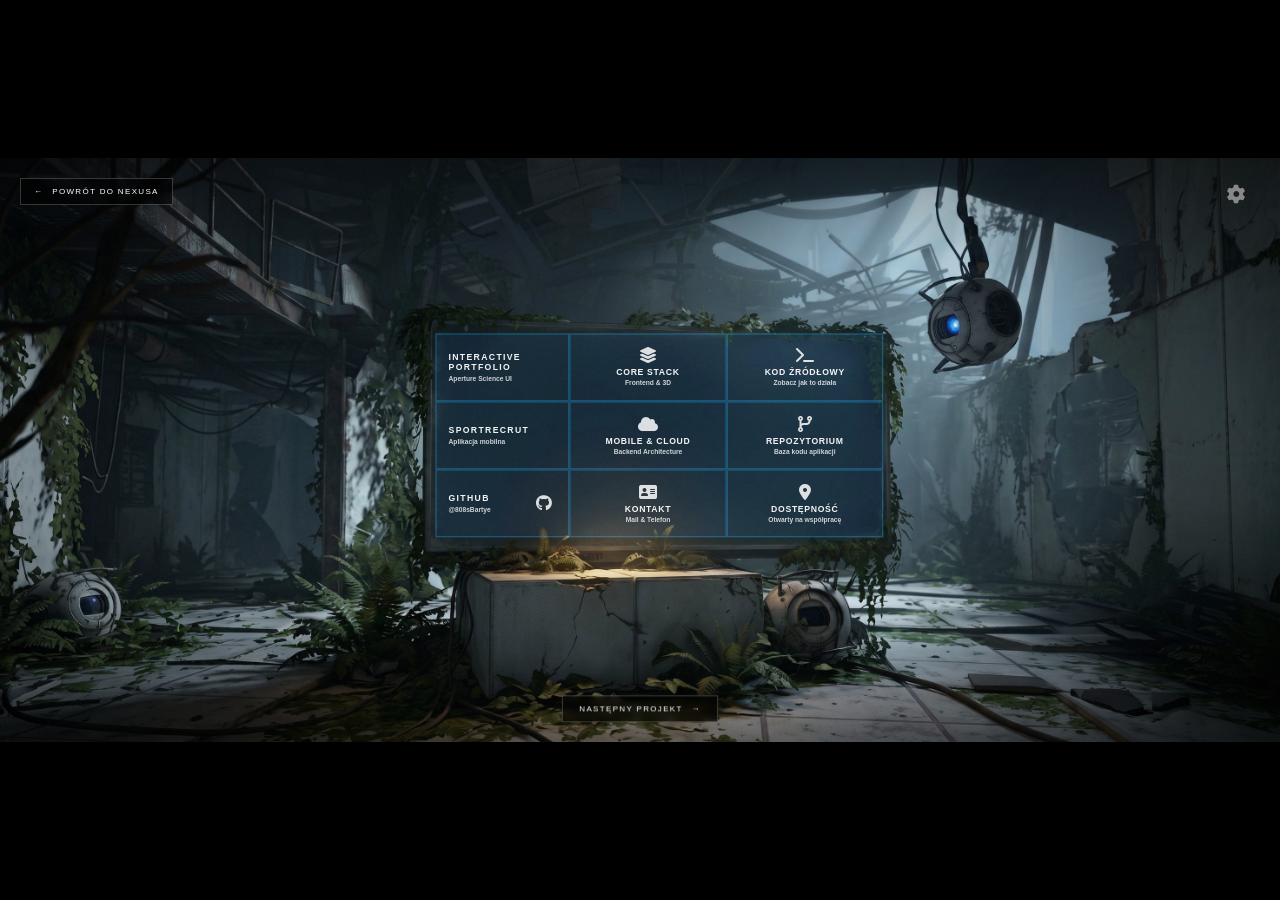
<file: chamber_a.html>
<!DOCTYPE html>
<html lang="pl">

<head>
    <!-- Google Analytics -->
    <script async src="https://www.googletagmanager.com/gtag/js?id=G-1Z6KF4XHV5"></script>
    <script>
      window.dataLayer = window.dataLayer || [];
      function gtag(){dataLayer.push(arguments);}
      gtag('js', new Date());
      gtag('config', 'G-1Z6KF4XHV5');
    </script>
    <script src="js/aperture-analytics.js"></script>

    <meta charset="UTF-8">
    <meta name="viewport" content="width=device-width, initial-scale=1.0">
    <title>Overgrown Chamber - Aperture Science</title>
    <link rel="stylesheet" href="css/viewport.css">
    <link rel="stylesheet" href="css/chamber.css">
    <link rel="stylesheet" href="https://cdnjs.cloudflare.com/ajax/libs/font-awesome/6.4.0/css/all.min.css">
    <script src="https://cdnjs.cloudflare.com/ajax/libs/gsap/3.12.2/gsap.min.js"></script>
</head>

<body class="chamber-postapo">
    <div id="aperture-viewport">
        <!-- Noise overlay -->
        <div class="noise-overlay"></div>

        <!-- Vignette -->
        <div class="vignette"></div>

        <!-- Return button - always fixed -->
        <!-- Return button - always fixed -->
        <button class="return-btn" onclick="returnToNexus()" data-i18n="return_nexus">
            <span>&larr;</span> POWRÓT DO NEXUSA
        </button>

        <!-- Next Project Button -->
        <button class="next-project-btn" onclick="goToNextProject()" data-i18n="next_project">
            NASTĘPNY PROJEKT <span>&rarr;</span>
        </button>

        <!-- Environment Wrapper with background -->
        <div class="environment-wrapper">
            <!-- Chamber Content Container -->
            <div id="chamber-content">

                <!-- VIEW: Grid Overview -->
                <div id="grid-view" class="view active">
                    <!-- Left Column: 3 horizontal bars -->
                    <div class="left-column">
                        <div class="info-bar" data-section="main-info" onclick="showSection('main-info')">
                            <div class="info-bar-content">
                                <h3>INTERACTIVE PORTFOLIO</h3>
                                <p data-i18n="cham_a_sub_0">Aperture Science UI</p>
                            </div>
                        </div>
                        <div class="info-bar" data-section="about" onclick="showSection('about')">
                            <div class="info-bar-content">
                                <h3>SPORTRECRUT</h3>
                                <p data-i18n="cham_a_sub_1">Aplikacja mobilna</p>
                            </div>
                        </div>
                        <div class="info-bar" data-section="description" onclick="showSection('description')">
                            <div class="info-bar-content">
                                <h3>GITHUB</h3>
                                <p>@808sBartye</p>
                            </div>
                            <i class="fab fa-github info-bar-icon"></i>
                        </div>
                    </div>

                    <!-- Right Grid: 2x3 with icons -->
                    <div class="right-grid">
                        <div class="grid-tile" data-section="tech-stack" onclick="showSection('tech-stack')">
                            <i class="fas fa-layer-group"></i>
                            <h4>CORE STACK</h4>
                            <span data-i18n="cham_a_tile_0">Frontend & 3D</span>
                        </div>
                        <div class="grid-tile" data-section="challenges" onclick="showSection('challenges')">
                            <i class="fas fa-terminal"></i>
                            <h4 data-i18n="cham_a_tile_1_t">KOD ŹRÓDŁOWY</h4>
                            <span data-i18n="cham_a_tile_1">Zobacz jak to działa</span>
                        </div>
                        <div class="grid-tile" data-section="features" onclick="showSection('features')">
                            <i class="fas fa-cloud"></i>
                            <h4>MOBILE & CLOUD</h4>
                            <span data-i18n="cham_a_tile_2">Backend Architecture</span>
                        </div>
                        <div class="grid-tile" data-section="demo" onclick="showSection('demo')">
                            <i class="fas fa-code-branch"></i>
                            <h4 data-i18n="cham_a_tile_3_t">REPOZYTORIUM</h4>
                            <span data-i18n="cham_a_tile_3">Baza kodu aplikacji</span>
                        </div>
                        <div class="grid-tile" data-section="github" onclick="showSection('github')">
                            <i class="fas fa-address-card"></i>
                            <h4 data-i18n="cham_a_tile_4_t">KONTAKT</h4>
                            <span data-i18n="cham_a_tile_4">Mail & Telefon</span>
                        </div>
                        <div class="grid-tile contact-tile" data-section="contact" onclick="showSection('contact')">
                            <i class="fas fa-map-marker-alt"></i>
                            <h4 data-i18n="cham_a_tile_5_t">DOSTĘPNOŚĆ</h4>
                            <span data-i18n="cham_a_tile_5">Otwarty na współpracę</span>
                        </div>
                    </div>
                </div>

                <!-- VIEW: Section Detail (hidden by default) -->
                <div id="section-view" class="view">
                    <button class="back-btn" onclick="showGrid()" data-i18n="edu_return">
                        <i class="fas fa-arrow-left"></i> COFNIJ -&gt;
                    </button>
                    <div class="section-content" id="section-content">
                        <!-- Content loaded dynamically -->
                    </div>
                </div>

            </div>
        </div>

        <!-- Page Transition Overlay -->
        <div class="page-transition-overlay"></div>

        <script>
            // Section content data
            const sectionData = {
                pl: {
                    'main-info': {
                        title: 'O PROJEKCIE',
                        content: '<p>Projekt, w którym się obecnie znajdujesz. W pełni responsywne portfolio webowe zaprojektowane od zera w estetyce terminali laboratoryjnych z Portala 2. Strona stanowi moje bezpośrednie środowisko testowe. Zaimplementowałem tu customowe animacje, zarządzanie stanem oraz integrację obiektów 3D, dbając o pełną optymalizację kodu i płynność interfejsu.</p>'
                    },
                    'about': {
                        title: 'O PROJEKCIE',
                        content: '<p>Zaawansowana platforma mobilna (iOS/Android) rozwiązująca problem rekrutacji do amatorskich drużyn sportowych.</p><p>Jako główny twórca zaimplementowałem systemy grywalizacji oparte na utrzymywaniu aktywności (streaki), moduły analityczne oraz zaawansowane heatmapy odwzorowujące aktywność użytkowników na mapie.</p><p><strong>🏆 Projekt zajął 3. miejsce na lokalnym hackathonie.</strong></p>'
                    },
                    'description': {
                        title: 'PROFIL GITHUB',
                        githubUrl: 'https://github.com/808sBartye',
                        content: '<p>Przekierowanie do głównego profilu. Zobacz historię commitów, workflow i pozostałe mniejsze projekty.</p><p><a href="https://github.com/808sBartye" target="_blank" class="action-btn"><i class="fab fa-github"></i> Przejdź do profilu @808sBartye</a></p>'
                    },
                    'tech-stack': {
                        title: 'CORE STACK',
                        content: '<p>Architektura aplikacji oparta na czystym i wydajnym kodzie:</p><ul><li><i class="fab fa-react"></i> React & TypeScript &ndash; logika i UI</li><li><i class="fab fa-css3-alt"></i> Zaawansowany CSS &ndash; customowe animacje i responsywność</li><li><i class="fas fa-cube"></i> Three.js &ndash; renderowanie obiektów przestrzennych 3D</li></ul>'
                    },
                    'challenges': {
                        title: 'KOD ŹRÓDŁOWY',
                        githubUrl: 'https://github.com/808sBartye/Poral2-Portfolio',
                        content: '<p>Przekierowanie do repozytorium. Zobacz architekturę całego interfejsu w kodzie źródłowym.</p><p><a href="https://github.com/808sBartye/Poral2-Portfolio" target="_blank" class="action-btn"><i class="fab fa-github"></i> Kod źródłowy portfolio</a></p>'
                    },
                    'features': {
                        title: 'MOBILE & CLOUD',
                        content: '<p>Projekt zbudowany w środowisku cross-platformowym z chmurowym backendem:</p><ul><li><i class="fab fa-react"></i> React Native &ndash; aplikacja mobilna (iOS/Android)</li><li><i class="fas fa-database"></i> Supabase & PostgreSQL &ndash; relacyjna baza danych i logika</li><li><i class="fas fa-fire"></i> Firebase &ndash; autoryzacja i system powiadomień</li></ul>'
                    },
                    'demo': {
                        title: 'REPOZYTORIUM',
                        githubUrl: 'https://github.com/ekipa-pieronskich-legend/CN2026-SportRecrut',
                        content: '<p>Przekierowanie do repozytorium. Sprawdź czystość kodu i strukturę bazy danych aplikacji SportRecrut.</p><p><a href="https://github.com/ekipa-pieronskich-legend/CN2026-SportRecrut" target="_blank" class="action-btn"><i class="fab fa-github"></i> Repozytorium SportRecrut</a></p>'
                    },
                    'github': {
                        title: 'KONTAKT',
                        content: '<p>Zapraszam do bezpośredniego kontaktu biznesowego i rekrutacyjnego:</p><ul><li><i class="fas fa-envelope"></i> <strong>E-mail:</strong> bmajocha@outlook.com</li><li><i class="fas fa-phone"></i> <strong>Telefon:</strong> +48 668 170 858</li></ul>'
                    },
                    'contact': {
                        title: 'DOSTĘPNOŚĆ',
                        content: '<p><strong>Aktualna lokalizacja:</strong> Nowy Sącz (i okolice)</p><p>Jestem w pełni gotowy do podjęcia pracy jako Junior Developer lub stażysta. Aktywnie rozważam pracę w modelu zdalnym, hybrydowym oraz <strong>pełną relokację</strong>.</p>'
                    }
                },
                en: {
                    'main-info': {
                        title: 'ABOUT PROJECT',
                        content: '<p>The project you are currently viewing. A fully responsive web portfolio designed from scratch in the aesthetics of Portal 2 laboratory terminals.</p><p>This site serves as my direct testing environment. I implemented custom animations, state management, and 3D object integration, focusing on code optimization and a seamless user experience.</p>'
                    },
                    'about': {
                        title: 'ABOUT PROJECT',
                        content: '<p>An advanced cross-platform mobile application (iOS/Android) designed to streamline recruitment for amateur sports teams.</p><p>As the lead developer, I integrated gamification features based on user activity (streaks), analytical modules, and live activity heatmaps tracking local sports fields.</p><p><strong>🏆 The project won 1st place at a local programming hackathon.</strong></p>'
                    },
                    'description': {
                        title: 'GITHUB PROFILE',
                        githubUrl: 'https://github.com/808sBartye',
                        content: '<p>Redirect to main profile. Review commit history, production workflows, and other standalone technical projects.</p><p><a href="https://github.com/808sBartye" target="_blank" class="action-btn"><i class="fab fa-github"></i> Open profile @808sBartye</a></p>'
                    },
                    'tech-stack': {
                        title: 'CORE STACK',
                        content: '<p>Application architecture based on clean and efficient code:</p><ul><li><i class="fab fa-react"></i> React & TypeScript &ndash; logic and UI</li><li><i class="fab fa-css3-alt"></i> Advanced CSS &ndash; custom animations and responsiveness</li><li><i class="fas fa-cube"></i> Three.js &ndash; spatial 3D object rendering</li></ul>'
                    },
                    'challenges': {
                        title: 'SOURCE CODE',
                        githubUrl: 'https://github.com/808sBartye/Poral2-Portfolio',
                        content: '<p>Redirect to repository. Explore the architecture and clean codebase of this entire terminal interface.</p><p><a href="https://github.com/808sBartye/Poral2-Portfolio" target="_blank" class="action-btn"><i class="fab fa-github"></i> Portfolio source code</a></p>'
                    },
                    'features': {
                        title: 'MOBILE & CLOUD',
                        content: '<p>Built in a cross-platform environment paired with scalable cloud architecture:</p><ul><li><i class="fab fa-react"></i> React Native &ndash; mobile app (iOS/Android)</li><li><i class="fas fa-database"></i> Supabase & PostgreSQL &ndash; relational database and core logic</li><li><i class="fas fa-fire"></i> Firebase &ndash; authentication and push notification system</li></ul>'
                    },
                    'demo': {
                        title: 'REPOSITORY',
                        githubUrl: 'https://github.com/ekipa-pieronskich-legend/CN2026-SportRecrut',
                        content: '<p>Redirect to repository. Check the code quality, components, and database structures of the SportRecrut application.</p><p><a href="https://github.com/ekipa-pieronskich-legend/CN2026-SportRecrut" target="_blank" class="action-btn"><i class="fab fa-github"></i> SportRecrut repository</a></p>'
                    },
                    'github': {
                        title: 'CONTACT CHANNELS',
                        content: '<p>Feel free to reach out directly for business, mentoring, or recruitment inquiries:</p><ul><li><i class="fas fa-envelope"></i> <strong>E-mail:</strong> bmajocha@outlook.com</li><li><i class="fas fa-phone"></i> <strong>Phone:</strong> +48 668 170 858</li></ul>'
                    },
                    'contact': {
                        title: 'OPERATIONAL STATUS',
                        content: '<p><strong>Current Location:</strong> Nowy Sącz, Poland</p><p>Fully ready to undertake a Junior Developer role or an instructive internship. Actively considering remote work, hybrid models, and <strong>full relocation</strong>.</p>'
                    }
                }
            };

            let currentOpenSectionId = null;

            window.addEventListener('apertureLangChanged', function (e) {
                const newLang = e.detail;
                if (currentOpenSectionId && sectionData[newLang] && sectionData[newLang][currentOpenSectionId]) {
                    const data = sectionData[newLang][currentOpenSectionId];
                    const sectionContent = document.getElementById('section-content');
                    if (sectionContent) {
                        sectionContent.innerHTML = `<h2>${data.title}</h2>${data.content}`;
                    }
                }
            });

            // Show section with GSAP animation (like education)
            function showSection(sectionId) {
                const gridView = document.getElementById('grid-view');
                const sectionView = document.getElementById('section-view');
                const sectionContent = document.getElementById('section-content');

                const lang = (window.apertureI18n && window.apertureI18n.lang) || localStorage.getItem('aperture_lang') || 'pl';
                const dataGroup = sectionData[lang] || sectionData.pl;
                const data = dataGroup[sectionId];
                if (!data) return;

                currentOpenSectionId = sectionId;

                sectionContent.innerHTML = `<h2>${data.title}</h2>${data.content}`;

                if (data.githubUrl) {
                    window.open(data.githubUrl, '_blank');
                }

                // GSAP transition
                const tl = gsap.timeline();

                tl.to(gridView, {
                    opacity: 0,
                    scale: 0.95,
                    duration: 0.3,
                    ease: "power2.in",
                    onComplete: () => {
                        gridView.classList.remove('active');
                        sectionView.classList.add('active');
                    }
                })
                    .fromTo(sectionView,
                        { opacity: 0, x: 50 },
                        { opacity: 1, x: 0, duration: 0.4, ease: "power2.out" }
                    )
                    .fromTo('.section-content > *',
                        { opacity: 0, y: 20 },
                        { opacity: 1, y: 0, duration: 0.3, stagger: 0.1 }
                    );
            }

            // Show grid with GSAP animation
            function showGrid() {
                const gridView = document.getElementById('grid-view');
                const sectionView = document.getElementById('section-view');

                const tl = gsap.timeline();

                tl.to(sectionView, {
                    opacity: 0,
                    x: -50,
                    duration: 0.3,
                    ease: "power2.in",
                    onComplete: () => {
                        sectionView.classList.remove('active');
                        gridView.classList.add('active');
                    }
                })
                    .fromTo(gridView,
                        { opacity: 0, scale: 0.95 },
                        { opacity: 1, scale: 1, duration: 0.4, ease: "power2.out" }
                    );
            }

            // Return to Nexus
            function returnToNexus() {
                if (typeof transitionTo === 'function') {
                    transitionTo('projects.html');
                } else {
                    window.location.href = 'projects.html';
                }
            }

            // Next project button (cycles A -> B -> A)
            function goToNextProject() {
                if (typeof transitionTo === 'function') {
                    transitionTo('chamber_b.html');
                } else {
                    window.location.href = 'chamber_b.html';
                }
            }
        </script>
        <script src="js/aperture-i18n.js"></script>
        <script src="js/aperture-audio.js"></script>
        <script src="js/aperture-transitions.js"></script>
        <script src="js/aperture-scale.js"></script>
    </div><!-- /#aperture-viewport -->
</body>

</html>
</file>
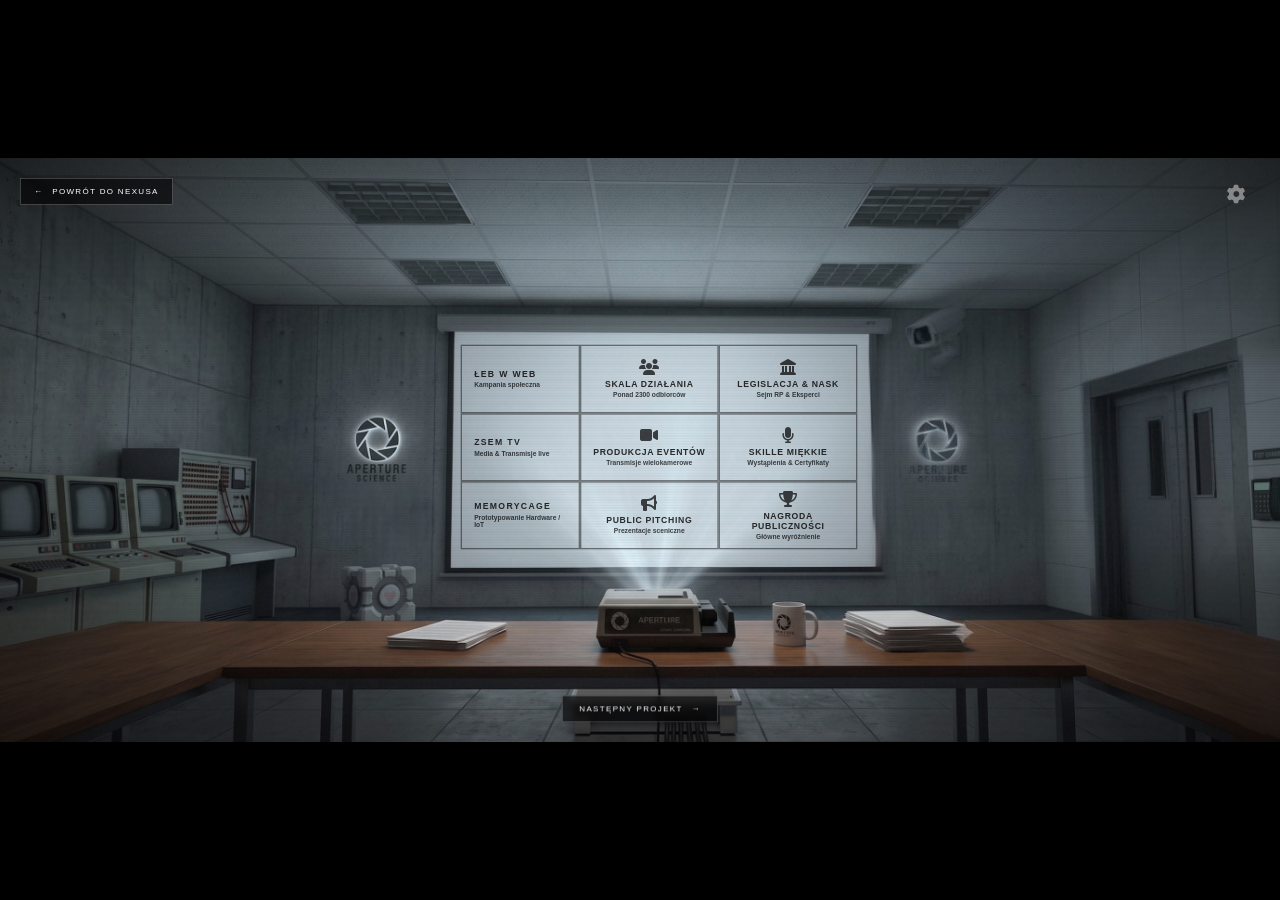
<file: chamber_b.html>
<!DOCTYPE html>
<html lang="pl">
<head>
    <!-- Google Analytics -->
    <script async src="https://www.googletagmanager.com/gtag/js?id=G-1Z6KF4XHV5"></script>
    <script>
      window.dataLayer = window.dataLayer || [];
      function gtag(){dataLayer.push(arguments);}
      gtag('js', new Date());
      gtag('config', 'G-1Z6KF4XHV5');
    </script>
    <script src="js/aperture-analytics.js"></script>

    <meta charset="UTF-8">
    <meta name="viewport" content="width=device-width, initial-scale=1.0">
    <title>Office Chamber - Aperture Science</title>
    <link rel="stylesheet" href="css/viewport.css">
    <link rel="stylesheet" href="css/chamber.css">
    <link rel="stylesheet" href="https://cdnjs.cloudflare.com/ajax/libs/font-awesome/6.4.0/css/all.min.css">
    <script src="https://cdnjs.cloudflare.com/ajax/libs/gsap/3.12.2/gsap.min.js"></script>
</head>
<body class="chamber-office">
    <div id="aperture-viewport">
    <!-- Noise overlay -->
    <div class="noise-overlay"></div>
    
    <!-- Vignette -->
    <div class="vignette"></div>
    
    <!-- Scanlines for projector effect -->
    <div class="scanlines"></div>
    
    <!-- Return button - always fixed -->
    <!-- Return button - always fixed -->
    <button class="return-btn" onclick="returnToNexus()" data-i18n="return_nexus">
        <span>&larr;</span> POWRÓT DO NEXUSA
    </button>
    
    <!-- Next Project Button -->
    <button class="next-project-btn" onclick="goToNextProject()" data-i18n="next_project">
        NASTĘPNY PROJEKT <span>&rarr;</span>
    </button>
    
    <!-- Environment Wrapper with background -->
    <div class="environment-wrapper">
        <!-- Chamber Content Container -->
        <div id="chamber-content">
            
            <!-- VIEW: Grid Overview -->
            <div id="grid-view" class="view active">
                <!-- Left Column: 3 horizontal bars -->
                <div class="left-column">
                    <div class="info-bar" data-section="lebwweb-about" onclick="showSection('lebwweb-about')">
                        <div class="info-bar-content">
                            <h3>ŁEB W WEB</h3>
                            <p data-i18n="cham_b_sub_0">Kampania społeczna</p>
                        </div>
                    </div>
                    <div class="info-bar" data-section="zsemtv-media" onclick="showSection('zsemtv-media')">
                        <div class="info-bar-content">
                            <h3>ZSEM TV</h3>
                            <p data-i18n="cham_b_sub_1">Media & Transmisje live</p>
                        </div>
                    </div>
                    <div class="info-bar" data-section="memorycage-prototype" onclick="showSection('memorycage-prototype')">
                        <div class="info-bar-content">
                            <h3>MEMORYCAGE</h3>
                            <p data-i18n="cham_b_sub_2">Prototypowanie Hardware / IoT</p>
                        </div>
                    </div>
                </div>
                
                <!-- Right Grid: 2x3 with icons -->
                <div class="right-grid">
                    <div class="grid-tile" data-section="lebwweb-scale" onclick="showSection('lebwweb-scale')">
                        <i class="fas fa-users"></i>
                        <h4 data-i18n="cham_b_tile_0_t">SKALA DZIAŁANIA</h4>
                        <span data-i18n="cham_b_tile_0">Ponad 2300 odbiorców</span>
                    </div>
                    <div class="grid-tile" data-section="lebwweb-law" onclick="showSection('lebwweb-law')">
                        <i class="fas fa-landmark"></i>
                        <h4 data-i18n="cham_b_tile_1_t">LEGISLACJA & NASK</h4>
                        <span data-i18n="cham_b_tile_1">Sejm RP & Eksperci</span>
                    </div>
                    <div class="grid-tile" data-section="zsemtv-events" onclick="showSection('zsemtv-events')">
                        <i class="fas fa-video"></i>
                        <h4 data-i18n="cham_b_tile_2_t">PRODUKCJA EVENTÓW</h4>
                        <span data-i18n="cham_b_tile_2">Transmisje wielokamerowe</span>
                    </div>
                    <div class="grid-tile" data-section="zsemtv-skills" onclick="showSection('zsemtv-skills')">
                        <i class="fas fa-microphone"></i>
                        <h4 data-i18n="cham_b_tile_3_t">SKILLE MIĘKKIE</h4>
                        <span data-i18n="cham_b_tile_3">Wystąpienia & Certyfikaty</span>
                    </div>
                    <div class="grid-tile" data-section="memorycage-pitching" onclick="showSection('memorycage-pitching')">
                        <i class="fas fa-bullhorn"></i>
                        <h4 data-i18n="cham_b_tile_4_t">PUBLIC PITCHING</h4>
                        <span data-i18n="cham_b_tile_4">Prezentacje sceniczne</span>
                    </div>
                    <div class="grid-tile contact-tile" data-section="memorycage-success" onclick="showSection('memorycage-success')">
                        <i class="fas fa-trophy"></i>
                        <h4 data-i18n="cham_b_tile_5_t">NAGRODA PUBLICZNOŚCI</h4>
                        <span data-i18n="cham_b_tile_5">Główne wyróżnienie</span>
                    </div>
                </div>
            </div>
            
            <!-- VIEW: Section Detail (hidden by default) -->
            <div id="section-view" class="view">
                <button class="back-btn" onclick="showGrid()" data-i18n="edu_return">
                    <i class="fas fa-arrow-left"></i> COFNIJ -&gt;
                </button>
                <div class="section-content" id="section-content">
                    <!-- Content loaded dynamically -->
                </div>
            </div>
            
        </div>
    </div>
    
    <!-- Page Transition Overlay -->
    <div class="page-transition-overlay"></div>
    
    <script>
        // Section content data
        const sectionData = {
            pl: {
                'lebwweb-about': {
                    title: 'O KAMPANII',
                    content: '<p>Inicjatywa edukacyjna stworzona w ramach olimpiady Zwolnieni z Teorii, skupiona na cyberbezpieczeństwie.</p><p>Jako <strong>Lider Projektu</strong> zarządzałem strukturą zespołu, harmonogramem działań operacyjnych oraz budżetem w wysokości 4500 PLN.</p>'
                },
                'lebwweb-scale': {
                    title: 'SKALA DZIAŁANIA',
                    content: '<p>Zasięg projektu to <strong>ponad 2300 bezpośrednich odbiorców</strong>.</p><p>Przeprowadziliśmy ponad 30 autorskich warsztatów w szkołach, edukując młodzież o zagrożeniach sieciowych, atakach phishingowych i higienie cyfrowej.</p><p><i class="fas fa-hashtag"></i> <strong>Social Media:</strong> @lebwweb</p>'
                },
                'lebwweb-law': {
                    title: 'LEGISLACJA & NASK',
                    content: '<p>Sukces inicjatywy zaowocował zaproszeniem do <strong>Kancelarii Marszałka Sejmu RP</strong>, gdzie brałem udział w oficjalnych konsultacjach legislacyjnych.</p><p>Projekt był realizowany i weryfikowany pod okiem ekspertów z instytutu badawczego NASK.</p>'
                },
                'zsemtv-media': {
                    title: 'REALIZACJA LIVE',
                    content: '<p>Prowadzenie szkolnego zespołu medialnego ZSEM TV.</p><p>Odpowiadałem za pełną organizację zaplecza technicznego, konfigurację mikserów audio-wideo, oprawę graficzną oraz zarządzanie zasobami ludzkimi w warunkach wymagających natychmiastowego podejmowania decyzji.</p><p><i class="fas fa-hashtag"></i> <strong>Social Media:</strong> @zsemtv</p>'
                },
                'zsemtv-events': {
                    title: 'PRODUKCJA EVENTÓW',
                    content: '<p>Zrealizowałem wielokamerowe transmisje live z kluczowych wydarzeń, w tym:</p><ul><li><i class="fas fa-video"></i> Mistrzostwa Nowego Sącza w GeoGuessr 2025</li><li><i class="fas fa-microphone"></i> Oficjalne Debaty Oksfordzkie</li></ul><p>Praca oparta w głównej mierze o zaawansowaną obsługę OBS Studio.</p>'
                },
                'zsemtv-skills': {
                    title: 'SKILLE MIĘKKIE',
                    content: '<p>Kompetencje potwierdzone oficjalnymi certyfikatami <strong>Organizatora Wydarzeń</strong> i <strong>Realizatora Transmisji</strong>.</p><p>Doświadczenie to ukształtowało moje umiejętności interpersonalne: wystąpienia przed kamerą, prowadzenie wywiadów oraz odporność na stres w krytycznych momentach produkcji.</p>'
                },
                'memorycage-prototype': {
                    title: 'PROTOTYPOWANIE',
                    content: '<p>Współtworzenie funkcjonalnego prototypu fizycznego urządzenia (projekt MemoryCage).</p><p>Projekt wymagał inżynieryjnego podejścia do elektroniki, mikrokomponentów oraz połączenia warstwy sprzętowej z napisaną logiką sterowania (software).</p>'
                },
                'memorycage-pitching': {
                    title: 'PUBLIC PITCHING',
                    content: '<p>Urządzenie zostało oficjalnie zaprezentowane szerokiemu audytorium podczas targów naukowych (2025).</p><p>Zadanie polegało na skutecznym, prostym i atrakcyjnym przedstawieniu skomplikowanych technologii przed zróżnicowanym gronem jurorów oraz odwiedzających.</p>'
                },
                'memorycage-success': {
                    title: 'NAGRODA PUBLICZNOŚCI',
                    content: '<p>Połączenie twardych umiejętności inżynieryjnych z dynamiczną, profesjonalną prezentacją sceniczną zaowocowało zdobyciem głównej <strong>Nagrody Publiczności</strong>.</p><p>To wyróżnienie udowadnia moją zdolność do skutecznej komunikacji wartości technicznej (pitchingu).</p>'
                }
            },
            en: {
                'lebwweb-about': {
                    title: 'ABOUT CAMPAIGN',
                    content: '<p>A nationwide educational initiative created within the "Zwolnieni z Teorii" olympiad, focused on raising awareness about cybersecurity.</p><p>As the <strong>Project Leader</strong>, I managed the core team structure, operational timelines, marketing strategies, and a project budget of 4,500 PLN.</p>'
                },
                'lebwweb-scale': {
                    title: 'SCALE OF ACTION',
                    content: '<p>The project successfully reached <strong>over 2,300 direct participants</strong>.</p><p>We designed and conducted over 30 interactive, hands-on school workshops, teaching youth about network threats, phishing mechanisms, and digital hygiene.</p><p><i class="fas fa-hashtag"></i> <strong>Social Media:</strong> @lebwweb</p>'
                },
                'lebwweb-law': {
                    title: 'LEGISLATION & NASK',
                    content: '<p>The success and high rank of the initiative led to an invitation to the <strong>Chancellery of the Sejm of the RP</strong> for official youth legislative consultations regarding school phone regulations.</p><p>The project content was verified and supported by experts from the NASK National Research Institute.</p>'
                },
                'zsemtv-media': {
                    title: 'LIVE PRODUCTION',
                    content: '<p>Managing and leading the ZSEM TV school media team.</p><p>Responsible for the complete setup of the technical infrastructure, configuration of audio-video mixers, live stream graphical overlays, and real-time crew management under high-pressure scenarios.</p><p><i class="fas fa-hashtag"></i> <strong>Social Media:</strong> @zsemtv</p>'
                },
                'zsemtv-events': {
                    title: 'EVENT PRODUCTION',
                    content: '<p>Successfully produced and directed multi-camera live broadcasts for major regional events, including:</p><ul><li><i class="fas fa-video"></i> Nowy Sącz GeoGuessr Championship 2025</li><li><i class="fas fa-microphone"></i> Official Oxford-style Debates</li></ul><p>Work heavily relied on advanced configurations within OBS Studio.</p>'
                },
                'zsemtv-skills': {
                    title: 'SOFT & PITCHING SKILLS',
                    content: '<p>Media experience backed by official certificates in <strong>Event Organization</strong> and <strong>Broadcast Production</strong>.</p><p>This role heavily shaped my interpersonal skills, including on-camera interviews, public speaking, and high-pressure pitching techniques.</p>'
                },
                'memorycage-prototype': {
                    title: 'PROTOTYPING',
                    content: '<p>Co-creation of a fully functional physical hardware device prototype (the MemoryCage project).</p><p>The workflow required an engineering approach to electronics, microcomponents, and seamless integration of hardware with custom-written software logic.</p>'
                },
                'memorycage-pitching': {
                    title: 'PUBLIC PITCHING',
                    content: '<p>The completed device was officially exhibited and pitched to a broad audience at competitive science fairs.</p><p>The primary task was to effectively simplify, present, and explain complex technical and algorithmic concepts to a diverse panel of judges and visitors.</p>'
                },
                'memorycage-success': {
                    title: 'PUBLIC CHOICE AWARD',
                    content: '<p>Combining hard engineering skills with a dynamic, highly professional stage presentation resulted in winning the main <strong>Public Choice Award</strong>.</p><p>This achievement strongly validates my ability to communicate technical value and deliver an engaging educational pitch.</p>'
                }
            }
        };

        let currentOpenSectionId = null;

        window.addEventListener('apertureLangChanged', function(e) {
            const newLang = e.detail;
            if (currentOpenSectionId && sectionData[newLang] && sectionData[newLang][currentOpenSectionId]) {
                const data = sectionData[newLang][currentOpenSectionId];
                const sectionContent = document.getElementById('section-content');
                if (sectionContent) {
                    sectionContent.innerHTML = `<h2>${data.title}</h2>${data.content}`;
                }
            }
        });
        
        // Show section with GSAP animation
        function showSection(sectionId) {
            const gridView = document.getElementById('grid-view');
            const sectionView = document.getElementById('section-view');
            const sectionContent = document.getElementById('section-content');
            
            const lang = (window.apertureI18n && window.apertureI18n.lang) || localStorage.getItem('aperture_lang') || 'pl';
            const dataGroup = sectionData[lang] || sectionData.pl;
            const data = dataGroup[sectionId];
            if (!data) return;
            
            currentOpenSectionId = sectionId;

            sectionContent.innerHTML = `<h2>${data.title}</h2>${data.content}`;
            
            if (data.githubUrl) {
                window.open(data.githubUrl, '_blank');
            }
            
            const tl = gsap.timeline();
            
            tl.to(gridView, {
                opacity: 0,
                scale: 0.95,
                duration: 0.3,
                ease: "power2.in",
                onComplete: () => {
                    gridView.classList.remove('active');
                    sectionView.classList.add('active');
                }
            })
            .fromTo(sectionView, 
                { opacity: 0, x: 50 },
                { opacity: 1, x: 0, duration: 0.4, ease: "power2.out" }
            )
            .fromTo('.section-content > *', 
                { opacity: 0, y: 20 },
                { opacity: 1, y: 0, duration: 0.3, stagger: 0.1 }
            );
        }
        
        // Show grid with GSAP animation
        function showGrid() {
            const gridView = document.getElementById('grid-view');
            const sectionView = document.getElementById('section-view');
            
            const tl = gsap.timeline();
            
            tl.to(sectionView, {
                opacity: 0,
                x: -50,
                duration: 0.3,
                ease: "power2.in",
                onComplete: () => {
                    sectionView.classList.remove('active');
                    gridView.classList.add('active');
                }
            })
            .fromTo(gridView,
                { opacity: 0, scale: 0.95 },
                { opacity: 1, scale: 1, duration: 0.4, ease: "power2.out" }
            );
        }
        
        // Return to Nexus
        function returnToNexus() {
            if (typeof transitionTo === 'function') {
                transitionTo('projects.html');
            } else {
                window.location.href = 'projects.html';
            }
        }
        
        // Next project button (cycles B -> A)
        function goToNextProject() {
            if (typeof transitionTo === 'function') {
                transitionTo('chamber_a.html');
            } else {
                window.location.href = 'chamber_a.html';
            }
        }
    </script>
    <script src="js/aperture-i18n.js"></script>
    <script src="js/aperture-audio.js"></script>
    <script src="js/aperture-transitions.js"></script>
    <script src="js/aperture-scale.js"></script>
    </div><!-- /#aperture-viewport -->
</body>
</html>
</file>
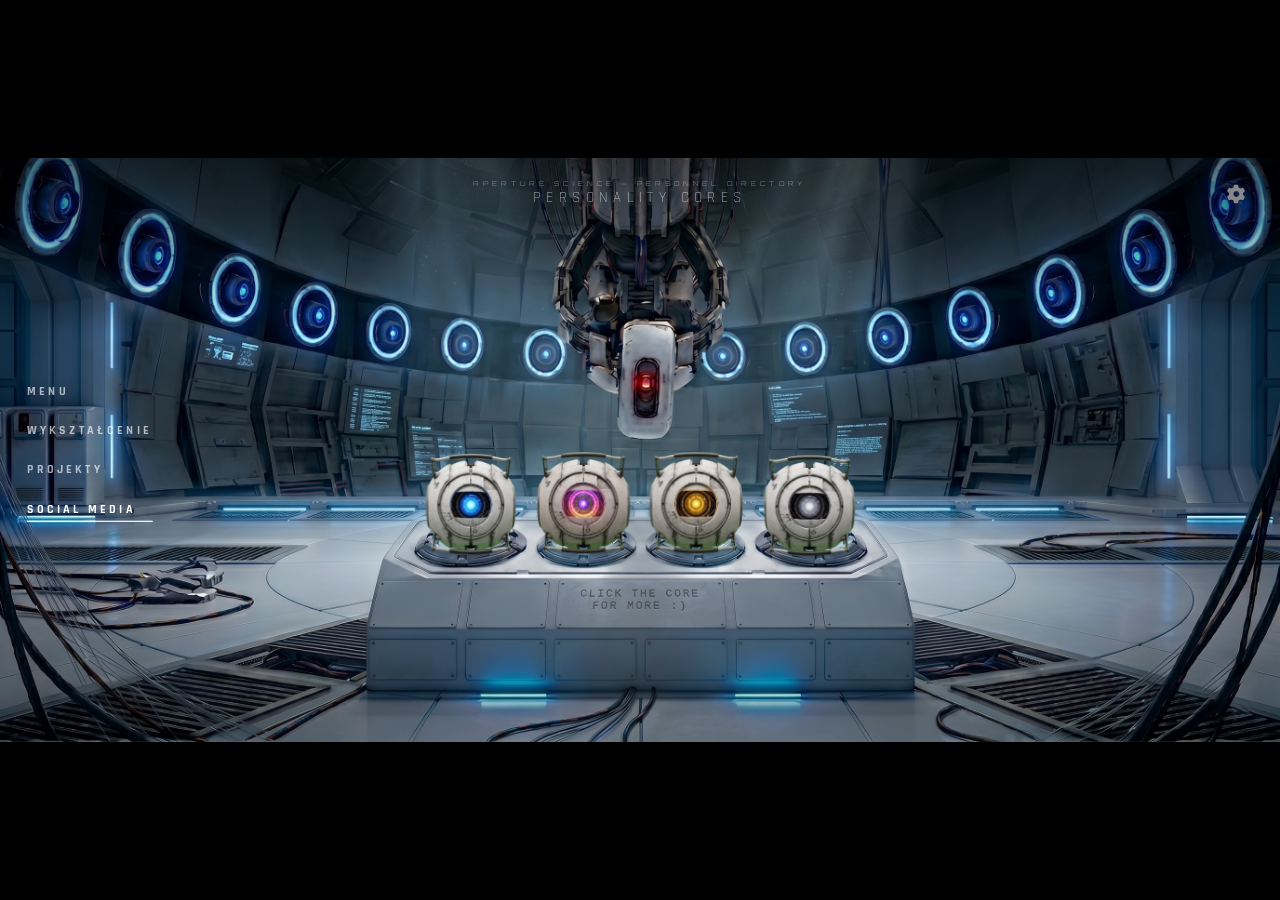
<file: social.html>
<!DOCTYPE html>
<html lang="pl">

<head>
    <!-- Google Analytics -->
    <script async src="https://www.googletagmanager.com/gtag/js?id=G-1Z6KF4XHV5"></script>
    <script>
      window.dataLayer = window.dataLayer || [];
      function gtag(){dataLayer.push(arguments);}
      gtag('js', new Date());
      gtag('config', 'G-1Z6KF4XHV5');
    </script>
    <script src="js/aperture-analytics.js"></script>

    <meta charset="UTF-8">
    <meta name="viewport" content="width=device-width, initial-scale=1.0">
    <title>Social Media — Aperture Science Personnel Directory</title>
    <link rel="preconnect" href="https://fonts.googleapis.com">
    <link rel="preconnect" href="https://fonts.gstatic.com" crossorigin>
    <link
        href="https://fonts.googleapis.com/css2?family=Rajdhani:wght@300;400;600;700&family=Orbitron:wght@400;700&display=swap"
        rel="stylesheet">
    <link rel="stylesheet" href="css/viewport.css">
    <link rel="stylesheet" href="css/main.css">
    <link rel="stylesheet" href="https://cdnjs.cloudflare.com/ajax/libs/font-awesome/6.4.0/css/all.min.css">

    <style>
        /* ============================================================
           SOCIAL PAGE — PERSONALITY CORES
           ============================================================ */

        .social-page {
            position: absolute;
            inset: 0;
            overflow: hidden;
            background: #000;
        }

        /* ── TAŁO ────────────────────────────────────────────────── */
        .social-bg {
            position: absolute;
            inset: 0;
            background-image: url('assets/social-media-bg.webp');
            background-size: cover;
            background-position: center bottom;
            background-repeat: no-repeat;
            z-index: 0;
        }

        /* delikatna ciemna winietka na górze żeby nav był czytelny */
        .social-bg::after {
            content: '';
            position: absolute;
            inset: 0;
            background: linear-gradient(to bottom,
                    rgba(0, 0, 0, 0.55) 0%,
                    rgba(0, 0, 0, 0.0) 30%,
                    rgba(0, 0, 0, 0.0) 70%,
                    rgba(0, 0, 0, 0.2) 100%);
            pointer-events: none;
        }

        /* ── NAWIGACJA (lewa strona, spójna z resztą portfolio) ──── */
        .social-nav-container {
            position: absolute;
            top: 50%;
            left: 2.5rem;
            transform: translateY(-50%);
            z-index: 100;
        }

        .social-nav-container .portal-nav-item {
            position: relative;
            display: block;
            padding: 12px 0;
            text-decoration: none;
            color: rgba(255, 255, 255, 0.65);
            font-family: 'Rajdhani', sans-serif;
            font-size: 18px;
            font-weight: 700;
            letter-spacing: 5px;
            text-transform: uppercase;
            transition: color 0.3s ease;
        }

        .social-nav-container .portal-nav-item:hover {
            color: rgba(255, 255, 255, 0.95);
        }

        .social-nav-container .portal-nav-item:hover .portal-text {
            text-shadow: 0 0 20px rgba(255, 255, 255, 0.75);
        }

        .social-nav-container .portal-nav-item.active {
            color: rgba(255, 255, 255, 1);
        }

        .social-nav-container .portal-nav-item.active .portal-text {
            text-shadow: 0 0 30px rgba(255, 255, 255, 0.6);
        }

        .social-nav-container .portal-text {
            display: inline-block;
            transition: text-shadow 0.3s ease;
        }

        .social-nav-container .portal-underline {
            position: absolute;
            bottom: 4px;
            left: 0;
            width: 100%;
            height: 2px;
            background: rgba(255, 255, 255, 0.9);
            box-shadow: 0 0 10px rgba(255, 255, 255, 0.5);
        }

        /* ── HEADER label ────────────────────────────────────────── */
        .social-header {
            position: absolute;
            top: 2rem;
            left: 50%;
            transform: translateX(-50%);
            z-index: 100;
            text-align: center;
            pointer-events: none;
        }

        .social-header-label {
            font-family: 'Orbitron', sans-serif;
            font-size: 10px;
            font-weight: 400;
            letter-spacing: 6px;
            text-transform: uppercase;
            color: rgba(255, 255, 255, 0.35);
            display: block;
        }

        .social-header-title {
            font-family: 'Rajdhani', sans-serif;
            font-size: 22px;
            font-weight: 300;
            letter-spacing: 8px;
            text-transform: uppercase;
            color: rgba(255, 255, 255, 0.75);
            display: block;
            margin-top: 2px;
        }

        /* ── CORES CONTAINER ─────────────────────────────────────── */
        .cores-container {
            position: absolute;
            bottom: 32%;
            left: 50%;
            transform: translateX(-50%);
            z-index: 10;
            display: flex;
            gap: 19.2px;
            align-items: flex-end;
        }

        /* ── POJEDYNCZY RDZEŃ ────────────────────────────────────── */
        .core-link {
            position: relative;
            display: block;
            width: 150px;
            height: 150px;
            text-decoration: none;
            flex-shrink: 0;

            /* Idle mechanical vibration */
            animation: core-idle-vibrate 3s ease-in-out infinite;
        }

        /* Różne opóźnienia dla każdego rdzenia */
        .core-link:nth-child(1) {
            animation-delay: 0s;
        }

        .core-link:nth-child(2) {
            animation-delay: 0.75s;
        }

        .core-link:nth-child(3) {
            animation-delay: 1.5s;
        }

        .core-link:nth-child(4) {
            animation-delay: 2.25s;
        }

        @keyframes core-idle-vibrate {

            0%,
            100% {
                transform: translateY(0px) rotate(0deg);
            }

            15% {
                transform: translateY(-3px) rotate(-0.3deg);
            }

            30% {
                transform: translateY(-5px) rotate(0.2deg);
            }

            45% {
                transform: translateY(-3px) rotate(-0.1deg);
            }

            60% {
                transform: translateY(-6px) rotate(0.3deg);
            }

            75% {
                transform: translateY(-3px) rotate(-0.2deg);
            }
        }

        /* Hover: stop idle animation, scale up */
        .core-link:hover {
            animation-play-state: paused;
            transform: scale(1.07) translateY(-4px);
            transition: transform 0.35s cubic-bezier(0.34, 1.56, 0.64, 1);
        }

        /* Obrazki wewnątrz */
        .core-link img {
            position: absolute;
            top: 0;
            left: 0;
            width: 100%;
            height: 100%;
            object-fit: contain;
            display: block;
        }

        .core-off {
            opacity: 1;
            transition: opacity 0.3s ease;
        }

        .core-on {
            opacity: 0;
            transition: opacity 0.3s ease;
        }

        .core-link:hover .core-off {
            opacity: 0;
        }

        .core-link:hover .core-on {
            opacity: 1;
        }

        /* Glow halo po hover — kolor per rdzeń */
        .core-link::after {
            content: '';
            position: absolute;
            inset: -15px;
            border-radius: 50%;
            opacity: 0;
            transition: opacity 0.3s ease;
            pointer-events: none;
            z-index: -1;
            filter: blur(20px);
        }

        /* Linkedin — niebieski */
        .core-link[data-color="blue"]::after {
            background: radial-gradient(ellipse, rgba(80, 140, 220, 0.7) 0%, transparent 70%);
        }

        /* Instagram — fioletowy */
        .core-link[data-color="purple"]::after {
            background: radial-gradient(ellipse, rgba(160, 80, 220, 0.7) 0%, transparent 70%);
        }

        /* CV — żółty */
        .core-link[data-color="yellow"]::after {
            background: radial-gradient(ellipse, rgba(220, 180, 50, 0.7) 0%, transparent 70%);
        }

        /* Github — szary */
        .core-link[data-color="grey"]::after {
            background: radial-gradient(ellipse, rgba(160, 160, 180, 0.6) 0%, transparent 70%);
        }

        .core-link:hover::after {
            opacity: 1;
        }

        /* ── LABEL pod rdzeniem (pojawia się na hover) ───────────── */
        .core-label {
            position: absolute;
            bottom: -27px;
            left: 50%;
            transform: translateX(-50%) translateY(8px);
            font-family: 'Rajdhani', sans-serif;
            font-size: 20px;
            font-weight: 600;
            letter-spacing: 4px;
            text-transform: uppercase;
            color: rgba(255, 255, 255, 0.9);
            white-space: nowrap;
            opacity: 0;
            pointer-events: none;
            transition: opacity 0.3s ease, transform 0.3s ease;
            text-shadow: 0 0 10px rgba(255, 255, 255, 0.5);
        }

        .core-link:hover .core-label {
            opacity: 1;
            transform: translateX(-50%) translateY(0);
        }

        /* ── DIEGETIC LABELS — na panelach konsoli ──────────────── */
        .console-labels {
            position: absolute;
            bottom: 22%;
            left: 50%;
            transform: translateX(-50%);
            z-index: 9;
            display: flex;
            gap: 19.2px;
            align-items: flex-start;
            pointer-events: none;
        }

        .console-label {
            width: 200px;
            flex-shrink: 0;
            text-align: center;
            transform: perspective(400px) rotateX(22deg);
            transform-origin: top center;
            font-family: 'Share Tech Mono', 'Courier New', monospace;
            font-size: 17px;
            font-weight: 400;
            letter-spacing: 2.5px;
            text-transform: uppercase;
            color: rgba(30, 30, 30, 0.85);
            text-shadow:
                0px 1px 0px rgba(255, 255, 255, 0.25),
                0px -1px 0px rgba(0, 0, 0, 0.4);
            user-select: none;
        }

        /* ── STATUS BAR u dołu ───────────────────────────────────── */
        .social-status-bar {
            position: absolute;
            bottom: 1.5rem;
            left: 50%;
            transform: translateX(-50%);
            z-index: 100;
            display: flex;
            align-items: center;
            gap: 20px;
            pointer-events: none;
        }

        .status-line {
            width: 40px;
            height: 1px;
            background: rgba(255, 255, 255, 0.2);
        }

        .status-text {
            font-family: 'Orbitron', sans-serif;
            font-size: 8px;
            letter-spacing: 4px;
            text-transform: uppercase;
            color: rgba(255, 255, 255, 0.25);
        }
    </style>
</head>

<body class="page-loading">
    <div id="aperture-viewport">
        <div class="page-transition-overlay"></div>

        <div class="social-page">

            <!-- TŁO -->
            <div class="social-bg"></div>

            <!-- NAWIGACJA — Portal 2 style, lewa strona -->
            <div class="social-nav-container" id="social-nav">
                <nav class="portal-menu">
                    <a href="index.html" class="portal-nav-item">
                        <span class="portal-text" data-i18n="wall_menu">MENU</span>
                    </a>
                    <a href="education.html" class="portal-nav-item">
                        <span class="portal-text" data-i18n="wall_edu">WYKSZTAŁCENIE</span>
                    </a>
                    <a href="projects.html" class="portal-nav-item">
                        <span class="portal-text" data-i18n="wall_proj">PROJEKTY</span>
                    </a>
                    <a href="social.html" class="portal-nav-item active">
                        <span class="portal-text" data-i18n="wall_soc">SOCIAL MEDIA</span>
                        <span class="portal-underline"></span>
                    </a>
                </nav>
            </div>

            <!-- HEADER -->
            <div class="social-header">
                <span class="social-header-label">Aperture Science — Personnel Directory</span>
                <span class="social-header-title">Personality Cores</span>
            </div>

            <!-- RDZENIE OSOBOWOŚCI -->
            <div class="cores-container" id="cores-container">

                <!-- LINKEDIN — Niebieski Rdzeń (Adventure) -->
                <a href="https://www.linkedin.com/in/bartosz-majocha/" target="_blank" rel="noopener noreferrer"
                    class="core-link" data-color="blue" id="core-linkedin">
                    <img src="assets/socialbots/blue-linkedin-off.webp" alt="LinkedIn" class="core-off">
                    <img src="assets/socialbots/blue-linkedin-on.webp" alt="LinkedIn aktywny" class="core-on">
                    <span class="core-label">LinkedIn</span>
                </a>

                <!-- INSTAGRAM — Fioletowy Rdzeń (Curiosity) -->
                <a href="https://www.instagram.com/bartek_dred/" target="_blank" rel="noopener noreferrer"
                    class="core-link" data-color="purple" id="core-instagram">
                    <img src="assets/socialbots/purple-ig-off.webp" alt="Instagram" class="core-off">
                    <img src="assets/socialbots/purple-ig-on.webp" alt="Instagram aktywny" class="core-on">
                    <span class="core-label">Instagram</span>
                </a>

                <!-- CV — Żółty Rdzeń (Intelligence) -->
                <a href="#" class="core-link cv-trigger" data-color="yellow" id="core-cv">
                    <img src="assets/socialbots/yellow-cv-off.webp" alt="CV" class="core-off">
                    <img src="assets/socialbots/yellow-cv-on.webp" alt="CV aktywny" class="core-on">
                    <span class="core-label">Curriculum Vitae</span>
                </a>

                <!-- GITHUB — Szary Rdzeń (Fact) -->
                <a href="https://github.com/808sBartye" target="_blank" rel="noopener noreferrer" class="core-link"
                    data-color="grey" id="core-github">
                    <img src="assets/socialbots/grey-github-off.webp" alt="GitHub" class="core-off">
                    <img src="assets/socialbots/grey-github-on.webp" alt="GitHub aktywny" class="core-on">
                    <span class="core-label">GitHub</span>
                </a>

            </div>

            <!-- DIEGETIC LABELS — nadruki na panelach konsoli -->
            <div class="console-labels" id="console-labels">
                <span class="console-label">Click the Core for more :)</span>
            </div>

            <!-- STATUS BAR -->
            <div class="social-status-bar">
                <div class="status-line"></div>
                <span class="status-text">Aperture Science Enrichment Center — Core Bay 04</span>
                <div class="status-line"></div>
            </div>

        </div><!-- /.social-page -->
    </div><!-- /#aperture-viewport -->

    <script src="https://cdnjs.cloudflare.com/ajax/libs/gsap/3.12.2/gsap.min.js"></script>
    <script>
        // ── PAGE TRANSITION: fade-in on load ─────────────────────────
        setTimeout(() => {
            document.body.classList.remove('page-loading');
            document.body.classList.add('page-loaded');
        }, 80);

        // ── PAGE TRANSITION: fade-out before leaving ──────────────────
        document.querySelectorAll('a').forEach(link => {
            const href = link.getAttribute('href');
            // Tylko linki wewnętrzne do .html
            if (!href || href.startsWith('http') || href.startsWith('#') || !href.includes('.html')) {
                return;
            }
            link.addEventListener('click', (e) => {
                e.preventDefault();
                const overlay = document.querySelector('.page-transition-overlay');
                overlay.classList.add('fade-out');
                setTimeout(() => {
                    window.location.href = href;
                }, 420);
            });
        });

        // ── GSAP ENTRANCE ─────────────────────────────────────────────
        document.addEventListener('DOMContentLoaded', () => {
            const cores = document.querySelectorAll('.core-link');
            const labels = document.querySelectorAll('.console-label');
            const header = document.querySelector('.social-header');
            const nav = document.querySelector('#social-nav');
            const statusBar = document.querySelector('.social-status-bar');

            // Nawigacja wjeżdża z lewej
            gsap.from(nav, {
                opacity: 0,
                x: -20,
                duration: 0.8,
                delay: 0.2,
                ease: 'power2.out'
            });

            // Header z góry
            gsap.from(header, {
                opacity: 0,
                y: -12,
                duration: 0.8,
                delay: 0.3,
                ease: 'power2.out'
            });

            // Rdzenie wlatują z dołu, ze staggeriem
            gsap.from(cores, {
                opacity: 0,
                y: 60,
                scale: 0.85,
                duration: 0.9,
                delay: 0.5,
                stagger: 0.12,
                ease: 'back.out(1.4)'
            });

            // Etykiety konsolowe pojawiają się po rdzeniach
            gsap.from(labels, {
                opacity: 0,
                duration: 0.6,
                delay: 1.0,
                stagger: 0.1,
                ease: 'power1.out'
            });

            // Status bar
            gsap.from(statusBar, {
                opacity: 0,
                duration: 1,
                delay: 1.2,
                ease: 'power1.out'
            });
        });
    </script>

    <!-- ══ CV MODAL ══ -->
    <div id="cv-modal-overlay">
        <div id="cv-modal-box">
            <h3 data-i18n="soc_cv_title">[ WYBIERZ WERSJĘ CV ]</h3>
            <div class="cv-buttons">
                <a href="Bartosz_Majocha_Resume_PL.pdf" target="_blank" class="cv-btn" data-i18n="soc_cv_pl">🇵🇱 Wersja PL</a>
                <a href="Bartosz_Majocha_Resume_EN.pdf" target="_blank" class="cv-btn" data-i18n="soc_cv_en">🇬🇧 Wersja ENG</a>
            </div>
            <button id="close-cv-modal" data-i18n="soc_cv_cancel">[ X ] ANULUJ</button>
        </div>
    </div>

    <script src="js/aperture-i18n.js"></script>
    <script src="js/aperture-audio.js"></script>
    <script src="js/aperture-transitions.js"></script>
    <script src="js/aperture-scale.js"></script>
</body>

</html>
</file>
<file: css/viewport.css>
html, body {
    width: 100%;
    height: 100%;
    margin: 0;
    padding: 0;
    overflow: hidden;
    background: #000;
    cursor: url('../assets/cursor/Normal.cur'), auto !important;
    /* Letterbox: center the viewport box */
    display: flex;
    justify-content: center;
    align-items: center;
    min-height: 100vh;
}

/* Interaktywne elementy - kursor */
a, button, .education-card, .rozszerz-opis, .expand-description, [role="button"], .robot-sprite, .grid-item, .grid-tile, .info-bar, .core-link, body.portal-hover, body.portal-hover *, a *, #control-gear-btn, #control-gear-btn *, .aperture-btn, .aperture-btn *, input[type="range"] {
    cursor: url('../assets/cursor/Alternate-Link.cur'), pointer !important;
}

/* ══ GLOBAL APERTURE VIEWPORT — Letterbox container ══ */
#aperture-viewport {
    position: relative;
    width: 1920px;
    height: 876px;
    transform-origin: center center;
    overflow: hidden;
    flex-shrink: 0;
}

/* ══ CHAMBER OVERLAY — Audio-visual transition layer ══ */
/* Starts fully opaque (black screen) on each page load.  */
/* aperture-transitions.js fades it in/out on navigation. */
.chamber-overlay {
    position: absolute;
    inset: 0;
    background: #000;
    z-index: 10000;
    pointer-events: none;
    opacity: 1;
    transition: opacity 1s ease;
}

/* ══ CV MODAL OVERLAY ══ */
#cv-modal-overlay {
    position: fixed;
    inset: 0;
    background: rgba(0, 0, 0, 0.85);
    z-index: 100000;
    display: flex;
    justify-content: center;
    align-items: center;
    opacity: 0;
    pointer-events: none;
    transition: opacity 0.3s ease;
    backdrop-filter: blur(5px);
}

#cv-modal-overlay.active {
    opacity: 1;
    pointer-events: auto;
}

#cv-modal-box {
    background: #000;
    border: 2px solid #00aaff;
    box-shadow: 0 0 30px rgba(0, 170, 255, 0.4);
    padding: 40px 50px;
    text-align: center;
    font-family: 'Orbitron', monospace;
    color: #fff;
    max-width: 500px;
    transform: scale(0.9);
    transition: transform 0.3s cubic-bezier(0.175, 0.885, 0.32, 1.275);
}

#cv-modal-overlay.active #cv-modal-box {
    transform: scale(1);
}

#cv-modal-box h3 {
    color: #00aaff;
    font-size: 20px;
    letter-spacing: 4px;
    margin-bottom: 30px;
    font-weight: 700;
}

.cv-buttons {
    display: flex;
    gap: 20px;
    justify-content: center;
    margin-bottom: 35px;
}

.cv-btn {
    background: rgba(0, 170, 255, 0.15);
    border: 1px solid #00aaff;
    color: #00aaff;
    padding: 14px 28px;
    text-decoration: none;
    font-size: 14px;
    letter-spacing: 2px;
    text-transform: uppercase;
    transition: all 0.3s ease;
    display: inline-block;
}

.cv-btn:hover {
    background: #00aaff;
    color: #000;
    box-shadow: 0 0 20px #00aaff;
}

#close-cv-modal {
    background: rgba(255, 50, 50, 0.15);
    border: 1px solid #ff3333;
    color: #ff3333;
    padding: 10px 24px;
    font-family: 'Orbitron', monospace;
    font-size: 12px;
    letter-spacing: 3px;
    cursor: pointer;
    transition: all 0.3s ease;
}

#close-cv-modal:hover {
    background: #ff3333;
    color: #000;
    box-shadow: 0 0 20px #ff3333;
}

/* ══ GLOBAL APERTURE CONTROL PANEL ══ */
/* ══ GLOBAL APERTURE CONTROL PANEL (Surowy Terminal) ══ */
#aperture-control-panel {
    position: absolute;
    top: 30px;
    right: 40px;
    z-index: 100000;
    font-family: monospace;
    user-select: none;
}

#control-gear-btn {
    width: 50px;
    height: 50px;
    background-color: transparent;
    border: none;
    display: flex;
    justify-content: center;
    align-items: center;
    color: #888;
    font-size: 28px;
    transition: transform 0.3s ease, color 0.2s ease;
    cursor: pointer;
    margin-left: auto;
    box-shadow: none;
}

#control-gear-btn:hover,
#aperture-control-panel.open #control-gear-btn {
    background-color: transparent;
    color: #fff;
    transform: rotate(180deg) scale(1.1);
    box-shadow: none;
}

#control-gear-btn i.gear-icon {
    transition: transform 1s cubic-bezier(0.175, 0.885, 0.32, 1.275);
}

#control-gear-btn:hover i.gear-icon,
#aperture-control-panel.open #control-gear-btn i.gear-icon {
    transform: rotate(360deg);
}

#control-panel {
    position: absolute;
    top: 65px;
    right: 0;
    width: 320px;
    background: #000;
    border: 1px solid #555;
    box-shadow: none;
    padding: 24px;
    opacity: 0;
    pointer-events: none;
    transform: translateY(-15px);
    transform-origin: top right;
    transition: opacity 0.2s ease, transform 0.2s ease;
    border-radius: 0;
}

#aperture-control-panel.open #control-panel {
    opacity: 1;
    pointer-events: auto;
    transform: translateY(0);
    box-shadow: none;
}

.panel-header {
    font-family: monospace;
    font-weight: bold;
    color: #fff;
    font-size: 16px;
    letter-spacing: 2px;
    margin-bottom: 24px;
    padding-bottom: 12px;
    border-bottom: 1px solid #444;
}

.panel-section {
    margin-bottom: 24px;
    display: flex;
    flex-direction: column;
    gap: 12px;
}

.panel-section:last-child {
    margin-bottom: 0;
}

.section-title {
    font-family: monospace;
    font-weight: bold;
    font-size: 13px;
    color: #ccc;
    letter-spacing: 1px;
    display: flex;
    align-items: center;
    gap: 10px;
}

/* Audio Volume Container & Slider */
.volume-slider-container {
    display: flex;
    align-items: center;
    gap: 15px;
    width: 100%;
}

#volume-value {
    font-family: monospace;
    font-weight: bold;
    font-size: 13px;
    color: #fff;
    min-width: 45px;
    text-align: right;
}

input[type="range"].aperture-slider {
    -webkit-appearance: none;
    width: 100%;
    height: 6px;
    background: #333;
    border: 1px solid #555;
    border-radius: 0;
    outline: none;
    cursor: pointer;
}

input[type="range"].aperture-slider::-webkit-slider-thumb {
    -webkit-appearance: none;
    width: 14px;
    height: 20px;
    background: #ccc;
    border: 1px solid #fff;
    border-radius: 0;
    cursor: pointer;
    transition: background 0.2s;
}

input[type="range"].aperture-slider::-webkit-slider-thumb:hover {
    background: #F26622;
}

.aperture-btn {
    background: #000;
    border: 1px solid #555;
    color: #ccc;
    padding: 12px 18px;
    font-family: monospace;
    font-size: 12px;
    font-weight: bold;
    letter-spacing: 2px;
    cursor: pointer;
    transition: background 0.1s, color 0.1s;
    text-transform: uppercase;
    display: flex;
    align-items: center;
    justify-content: center;
    gap: 10px;
    width: 100%;
    border-radius: 0;
    box-shadow: none;
}

.aperture-btn:hover:not(:disabled) {
    background: #fff;
    color: #000;
    border-color: #fff;
    box-shadow: none;
}

.aperture-btn.active {
    background: #0078D7;
    color: #fff;
    border-color: #0078D7;
    box-shadow: none;
}

.aperture-btn:disabled {
    opacity: 0.3;
    cursor: not-allowed;
    border-color: #444;
}

.btn-group {
    display: flex;
    gap: 12px;
}
</file>
<file: css/chamber.css>
/* Chamber Styles - Shared for both Postapo and Office */

* {
    margin: 0;
    padding: 0;
    box-sizing: border-box;
}



/* Environment Wrapper - full-size, contains background and UI */
.environment-wrapper {
    position: absolute;
    inset: 0;
    width: 100%;
    height: 100%;
    overflow: hidden;
    perspective: 1000px;
    font-family: 'Orbitron', sans-serif;
    z-index: 1;
}

/* Background styles for different chambers */
/* Applied to body — now #aperture-viewport provides the clipping boundary */
.chamber-postapo .environment-wrapper {
    background: url('../assets/projects/postapo-bg.jpg') center/cover no-repeat;
}

.chamber-office .environment-wrapper {
    background: url('../assets/projects/offce-bg.jpg') center/cover no-repeat;
}

/* Noise overlay */
.noise-overlay {
    position: absolute;
    top: 0;
    left: 0;
    width: 100%;
    height: 100%;
    pointer-events: none;
    z-index: 5;
    opacity: 0.03;
    background-image: url("data:image/svg+xml,%3Csvg viewBox='0 0 200 200' xmlns='http://www.w3.org/2000/svg'%3E%3Cfilter id='noiseFilter'%3E%3CfeTurbulence type='fractalNoise' baseFrequency='0.9' numOctaves='4' stitchTiles='stitch'/%3E%3C/filter%3E%3Crect width='100%25' height='100%25' filter='url(%23noiseFilter)'/%3E%3C/svg%3E");
}

/* Vignette effect */
.vignette {
    position: absolute;
    top: 0;
    left: 0;
    width: 100%;
    height: 100%;
    pointer-events: none;
    z-index: 6;
    background: radial-gradient(ellipse at center, transparent 50%, rgba(0, 0, 0, 0.6) 100%);
}

/* Scanlines for projector effect (Office chamber) */
.scanlines {
    position: absolute;
    top: 0;
    left: 0;
    width: 100%;
    height: 100%;
    pointer-events: none;
    z-index: 7;
    background: repeating-linear-gradient(
        0deg,
        transparent,
        transparent 2px,
        rgba(0, 0, 0, 0.03) 2px,
        rgba(0, 0, 0, 0.03) 4px
    );
}

.chamber-postapo .scanlines {
    display: none;
}

/* Return button */
.return-btn {
    position: absolute;
    top: 30px;
    left: 30px;
    z-index: 100;
    background: rgba(0, 0, 0, 0.6);
    border: 1px solid rgba(255, 255, 255, 0.3);
    color: #fff;
    padding: 12px 20px;
    font-family: 'Orbitron', sans-serif;
    font-size: 12px;
    letter-spacing: 2px;
    cursor: pointer;
    transition: all 0.3s ease;
    backdrop-filter: blur(5px);
}

.return-btn:hover {
    background: rgba(255, 255, 255, 0.1);
    border-color: rgba(255, 255, 255, 0.6);
    box-shadow: 0 0 15px rgba(255, 255, 255, 0.3);
}

.return-btn span {
    margin-right: 8px;
}

/* Next Project Button */
.next-project-btn {
    position: absolute;
    bottom: 30px;
    left: 50%;
    transform: translateX(-50%);
    z-index: 100;
    background: rgba(0, 0, 0, 0.6);
    border: 1px solid rgba(255, 255, 255, 0.3);
    color: #fff;
    padding: 12px 25px;
    font-family: 'Orbitron', sans-serif;
    font-size: 12px;
    letter-spacing: 2px;
    cursor: pointer;
    transition: all 0.3s ease;
    backdrop-filter: blur(5px);
}

.next-project-btn:hover {
    background: rgba(255, 255, 255, 0.1);
    border-color: rgba(255, 255, 255, 0.6);
    box-shadow: 0 0 15px rgba(255, 255, 255, 0.3);
}

.next-project-btn span {
    margin-left: 8px;
}

/* Back button for section view - aligned with outer border */
.back-btn {
    position: absolute;
    top: 0;
    left: 0;
    background: rgba(0, 30, 60, 0.6);
    border: 2px solid rgba(0, 170, 255, 0.3);
    border-top: none;
    border-left: none;
    color: #fff;
    padding: 10px 20px;
    font-family: 'Orbitron', sans-serif;
    font-size: 11px;
    font-weight: 700;
    letter-spacing: 1px;
    cursor: pointer;
    transition: all 0.3s ease;
    z-index: 20;
}

.back-btn:hover {
    background: rgba(0, 170, 255, 0.3);
    color: #00aaff;
}

/* Chamber Content Container */
#chamber-content {
    position: absolute;
    top: 30%;
    left: 34%;
    width: 35%;
    height: 35%;
    z-index: 10;
    mix-blend-mode: screen;
}

/* VIEW states */
.view {
    display: none;
    width: 100%;
    height: 100%;
}
.view.active {
    display: grid;
}

/* Grid Layout: left column + right grid - NO GAPS */
#grid-view.active {
    grid-template-columns: 30% 70%;
    gap: 0;
}

/* Left Column - 3 horizontal bars - NO GAPS */
.left-column {
    display: flex;
    flex-direction: column;
    gap: 0;
}

.info-bar {
    flex: 1;
    background: rgba(0, 30, 60, 0.4);
    border: 2px solid rgba(0, 170, 255, 0.3);
    padding: 12px 25px 12px 18px;
    cursor: pointer;
    transition: all 0.3s ease;
    display: flex;
    flex-direction: row;
    justify-content: space-between;
    align-items: center;
}

.info-bar-content {
    display: flex;
    flex-direction: column;
    justify-content: center;
}

.info-bar:hover {
    background: rgba(0, 170, 255, 0.15);
    border-color: #00aaff;
    box-shadow: 0 0 10px rgba(0, 170, 255, 0.3);
}

.info-bar h3 {
    color: rgba(255, 255, 255, 0.95);
    font-size: 13px;
    letter-spacing: 2px;
    margin-bottom: 4px;
    font-weight: 800;
}

.info-bar p {
    color: rgba(255, 255, 255, 0.8);
    font-size: 10px;
    font-weight: 700;
}

.info-bar i.info-bar-icon {
    font-size: 24px;
    color: rgba(255, 255, 255, 0.85);
    transition: all 0.3s ease;
}

.info-bar:hover i.info-bar-icon {
    color: #00aaff;
    text-shadow: 0 0 10px rgba(0, 170, 255, 0.8);
}

/* Right Grid - 2x3 with icons - NO GAPS */
.right-grid {
    display: grid;
    grid-template-columns: repeat(2, 1fr);
    grid-template-rows: repeat(3, 1fr);
    gap: 0;
}

.grid-tile {
    background: rgba(0, 40, 80, 0.35);
    border: 2px solid rgba(0, 170, 255, 0.3);
    padding: 10px;
    cursor: pointer;
    transition: all 0.3s ease;
    display: flex;
    flex-direction: column;
    align-items: center;
    justify-content: center;
    text-align: center;
}

.grid-tile:hover {
    background: rgba(0, 170, 255, 0.15);
    border-color: #00aaff;
    box-shadow: 0 0 12px rgba(0, 170, 255, 0.4);
}

.grid-tile i {
    font-size: 24px;
    color: rgba(255, 255, 255, 0.85);
    margin-bottom: 6px;
    transition: all 0.3s ease;
}

.grid-tile:hover i {
    color: #00aaff;
    text-shadow: 0 0 10px rgba(0, 170, 255, 0.8);
}

.grid-tile h4 {
    color: rgba(255, 255, 255, 0.95);
    font-size: 13px;
    letter-spacing: 1px;
    margin-bottom: 3px;
    font-weight: 800;
}

.grid-tile span {
    color: rgba(255, 255, 255, 0.8);
    font-size: 10px;
    font-weight: 700;
}

.contact-tile:hover {
    border-color: #ff6600;
    box-shadow: 0 0 12px rgba(255, 102, 0, 0.4);
}

.contact-tile:hover i {
    color: #ff6600;
    text-shadow: 0 0 10px rgba(255, 102, 0, 0.8);
}

/* Section view - with border like grid */
#section-view {
    position: relative;
    border: 2px solid rgba(0, 170, 255, 0.3);
    background: rgba(0, 30, 60, 0.4);
}

/* Section view content - text lower */
.section-content {
    width: 100%;
    height: 100%;
    overflow-y: auto;
    padding: 50px 25px 25px;
}

.section-content h2 {
    color: #00aaff;
    font-size: 24px;
    font-weight: 900;
    letter-spacing: 2px;
    margin-bottom: 25px;
    text-transform: uppercase;
}

.section-content p {
    color: rgba(255, 255, 255, 0.9);
    font-size: 14px;
    font-weight: 600;
    line-height: 1.7;
    margin-bottom: 15px;
}

.section-content ul {
    list-style: none;
    padding: 0;
}

.section-content li {
    color: rgba(255, 255, 255, 0.9);
    font-size: 14px;
    font-weight: 600;
    padding: 8px 0;
    border-bottom: 1px solid rgba(255, 255, 255, 0.15);
}

.section-content li i {
    color: #00aaff;
    margin-right: 8px;
}

.section-content a.action-btn {
    display: inline-flex;
    align-items: center;
    gap: 10px;
    background: rgba(0, 170, 255, 0.2);
    border: 1px solid #00aaff;
    color: #00aaff;
    padding: 10px 20px;
    margin-top: 15px;
    text-decoration: none;
    font-family: 'Orbitron', sans-serif;
    font-size: 11px;
    letter-spacing: 2px;
    text-transform: uppercase;
    transition: all 0.3s ease;
    cursor: url('../assets/cursor/Alternate-Link.cur'), pointer !important;
}

.section-content a.action-btn:hover {
    background: rgba(0, 170, 255, 0.5);
    box-shadow: 0 0 15px rgba(0, 170, 255, 0.5);
    color: #fff;
}

.contact-form input,
.contact-form textarea {
    width: 100%;
    background: rgba(0, 0, 0, 0.4);
    border: 1px solid rgba(255, 255, 255, 0.2);
    color: #fff;
    padding: 8px;
    margin-bottom: 8px;
    font-family: 'Orbitron', sans-serif;
    font-size: 10px;
}

.contact-form button {
    background: rgba(0, 170, 255, 0.3);
    border: 1px solid #00aaff;
    color: #fff;
    padding: 10px 20px;
    font-family: 'Orbitron', sans-serif;
    font-size: 10px;
    letter-spacing: 2px;
    cursor: pointer;
    transition: all 0.3s ease;
}

.contact-form button:hover {
    background: rgba(0, 170, 255, 0.5);
    box-shadow: 0 0 15px rgba(0, 170, 255, 0.5);
}

/* Project Grid 4x3 */
.project-grid {
    display: grid;
    grid-template-columns: repeat(4, 1fr);
    grid-template-rows: repeat(3, 1fr);
    gap: 15px;
    width: 100%;
    height: 100%;
}

/* Chamber A (Postapo) - Monitor with slight left rotation */
.chamber-postapo .project-grid {
    transform: rotateY(-5deg) rotateX(2deg) skewY(-1deg);
    transform-origin: center center;
}

/* Chamber B (Office) - Projector with right rotation */
.chamber-office .project-grid {
    transform: rotateY(8deg) rotateX(-5deg) skewY(2deg);
    transform-origin: center center;
}

/* Grid items - reduced base opacity */
.grid-item {
    background: rgba(0, 0, 0, 0.25);
    border: 1px solid rgba(255, 255, 255, 0.15);
    display: flex;
    flex-direction: column;
    align-items: center;
    justify-content: center;
    padding: 15px;
    cursor: pointer;
    transition: all 0.3s ease;
    position: relative;
    overflow: hidden;
    backdrop-filter: blur(3px);
}

/* Hover effects - enhanced opacity */
.grid-item:hover {
    border-color: #00aaff;
    box-shadow: 0 0 15px rgba(0, 170, 255, 0.5), inset 0 0 20px rgba(0, 170, 255, 0.1);
    background: rgba(0, 0, 0, 0.65);
}

.grid-item:hover .grid-label {
    color: #00aaff;
    text-shadow: 0 0 10px rgba(0, 170, 255, 0.8);
}

.grid-item:hover .grid-expand {
    opacity: 1;
    transform: translateY(0);
}

/* Grid labels */
.grid-label {
    color: rgba(255, 255, 255, 0.7);
    font-size: 11px;
    letter-spacing: 2px;
    transition: all 0.3s ease;
    text-align: center;
}

.main-label {
    font-size: 13px;
    font-weight: 700;
    color: rgba(255, 255, 255, 0.9);
}

/* Expanded info on hover */
.grid-expand {
    position: absolute;
    bottom: 10px;
    left: 50%;
    transform: translateX(-50%) translateY(10px);
    color: #00aaff;
    font-size: 10px;
    letter-spacing: 1px;
    opacity: 0;
    transition: all 0.3s ease;
    white-space: nowrap;
    text-align: center;
}

/* Main tile (center) - reduced base opacity */
.main-tile {
    grid-column: 2 / 4;
    grid-row: 2;
    background: rgba(0, 0, 0, 0.35);
    border: 1px solid rgba(0, 170, 255, 0.3);
}

.main-tile:hover {
    border-color: #00aaff;
    box-shadow: 0 0 20px rgba(0, 170, 255, 0.6), inset 0 0 30px rgba(0, 170, 255, 0.15);
}

/* Typewriter text in main tile */
.typewriter-text {
    color: rgba(255, 255, 255, 0.85);
    font-size: 11px;
    line-height: 1.6;
    letter-spacing: 1px;
    text-align: center;
    margin-top: 15px;
    max-width: 90%;
}

/* Office chamber specific - curved text effect */
.chamber-office .typewriter-text {
    transform: perspective(500px) rotateX(-3deg);
}

/* Chamber B (Office) - Specific position, darker gray colors, orange accent */
.chamber-office #chamber-content {
    top: 32% !important;
    left: 36% !important;
    width: 31% !important;
    height: 35% !important;
    mix-blend-mode: multiply;
}

.chamber-office .info-bar,
.chamber-office .grid-tile {
    background: rgba(255, 255, 255, 0.015);
    border: 2px solid rgba(60, 60, 60, 0.6);
}

.chamber-office .info-bar h3,
.chamber-office .grid-tile h4 {
    color: rgba(37, 36, 35, 0.95);
    font-size: 13px;
    font-weight: 800;
}

.chamber-office .info-bar p,
.chamber-office .grid-tile span {
    color: rgba(50, 50, 50, 0.9);
    font-size: 10px;
    font-weight: 700;
}

.chamber-office .grid-tile i,
.chamber-office .info-bar i.info-bar-icon {
    color: rgba(50, 50, 50, 0.9);
    font-size: 24px;
}

.chamber-office .info-bar:hover i.info-bar-icon {
    color: #ff6600;
    text-shadow: 0 0 10px rgba(255, 102, 0, 0.8);
}

/* Office section view - dark gray border and background */
.chamber-office #section-view {
    border: 2px solid rgba(60, 60, 60, 0.6);
    background: rgba(55, 255, 255, 0.015);
}

/* Office section content - dark gray text */
.chamber-office .section-content h2 {
    color: rgba(40, 40, 40, 0.98);
    font-size: 24px;
    font-weight: 900;
}

.chamber-office .section-content p,
.chamber-office .section-content li {
    color: rgba(45, 45, 45, 0.95);
    font-size: 14px;
    font-weight: 600;
    padding: 8px 0;
}

.chamber-office .section-content li i {
    color: rgba(80, 80, 80, 0.9);
}

.chamber-office .section-content a.action-btn {
    background: rgba(255, 102, 0, 0.15);
    border: 1px solid #ff6600;
    color: #ff6600;
}

.chamber-office .section-content a.action-btn:hover {
    background: rgba(255, 102, 0, 0.4);
    box-shadow: 0 0 15px rgba(255, 102, 0, 0.5);
    color: #fff;
}

/* Office back button - aligned with dark border */
.chamber-office .back-btn {
    background: rgba(20, 20, 20, 0.6);
    border: 2px solid rgba(60, 60, 60, 0.6);
    border-top: none;
    border-left: none;
    color: rgba(197, 210, 220, 0.9);
}

.chamber-office .back-btn:hover {
    background: rgba(255, 102, 0, 0.15);
    color: #ff6600;
}

.chamber-office .info-bar:hover,
.chamber-office .grid-tile:hover {
    background: rgba(255, 102, 0, 0.1);
    border: 2px solid #ff6600;
    box-shadow: 0 0 12px rgba(255, 102, 0, 0.4);
}

.chamber-office .grid-tile:hover i {
    color: #ff6600;
    text-shadow: 0 0 10px rgba(255, 102, 0, 0.8);
}

.chamber-office .section-content h2,
.chamber-office .section-content li i {
    color: #ff6600;
}

.chamber-office .contact-form button {
    background: rgba(255, 102, 0, 0.3);
    border: 2px solid #ff6600;
}

.chamber-office .contact-form button:hover {
    background: rgba(255, 102, 0, 0.5);
    box-shadow: 0 0 15px rgba(255, 102, 0, 0.5);
}

/* Animated scanlines for Chamber B projector - on UI container */
.chamber-office #chamber-ui::before {
    content: '';
    position: absolute;
    top: 0;
    left: 0;
    width: 100%;
    height: 100%;
    background: repeating-linear-gradient(
        0deg,
        transparent,
        transparent 3px,
        rgba(0, 0, 0, 0.15) 3px,
        rgba(0, 0, 0, 0.15) 6px
    );
    opacity: 0.1;
    pointer-events: none;
    animation: scanlineFlicker 0.1s infinite;
    z-index: 20;
}

@keyframes scanlineFlicker {
    0%, 100% { opacity: 0.08; }
    50% { opacity: 0.12; }
}

/* Page transition overlay */
.page-transition-overlay {
    position: absolute;
    top: 0;
    left: 0;
    width: 100%;
    height: 100%;
    background: #fff;
    z-index: 9999;
    pointer-events: none;
    opacity: 0;
    transition: opacity 0.6s ease;
}

.page-transition-overlay.fade-out {
    opacity: 1;
}

/* Responsive */
@media (max-width: 768px) {
    .environment-wrapper {
        aspect-ratio: auto;
        height: 100vh;
    }
    
    #chamber-content {
        top: 15%;
        left: 5%;
        width: 90%;
        height: 70%;
    }
    
    #grid-view.active {
        grid-template-columns: 1fr;
        grid-template-rows: 25% 75%;
    }
    
    .left-column {
        flex-direction: row;
        gap: 0;
    }
    
    .info-bar {
        padding: 8px;
    }
    
    .right-grid {
        gap: 0;
    }
    
    .grid-tile {
        padding: 6px;
    }
    
    .grid-tile i {
        font-size: 16px;
    }
    
    .grid-tile h4 {
        font-size: 8px;
    }
    
    .grid-tile span {
        font-size: 7px;
    }
    
    .section-content {
        padding: 35px 15px 15px;
    }
    
    .section-content h2 {
        font-size: 12px;
    }
    
    .next-project-btn {
        bottom: 15px;
        padding: 10px 20px;
        font-size: 10px;
    }
}
</file>
<file: css/main.css>
* {
    margin: 0;
    padding: 0;
    box-sizing: border-box;
}

:root {
    --color-active: #ffffff;
    --color-inactive: #a0a0a0;
    --font-menu: 'Univers', 'DIN Alternate', 'Segoe UI', sans-serif;
}

html, body {
    width: 100%;
    height: 100%;
    margin: 0;
    padding: 0;
    overflow: hidden;
    background: #000;
    /* Letterbox: center the viewport box */
    display: flex;
    justify-content: center;
    align-items: center;
    min-height: 100vh;
}

/* ══ GLOBAL APERTURE VIEWPORT — Letterbox container ══ */
/* Locks aspect ratio 1920/876 — black bars on top/bottom on wider screens */
#aperture-viewport {
    position: relative;
    width: 1920px;
    height: 876px;
    transform-origin: center center;
    overflow: hidden;
    flex-shrink: 0;
}


#app {
    width: 100%;
    height: 100%;
    position: relative;
}


#view-menu {
    position: relative;
    overflow: hidden;
}

.view {
    width: 100%;
    height: 100%;
    position: absolute;
    top: 0;
    left: 0;
    display: none;
    background: #000;
}

.view.active {
    display: block;
}

.bg-video {
    position: absolute;
    top: 0;
    left: 0;
    width: 100%;
    height: 100%;
    object-fit: cover;
    z-index: 0;
}

.main-menu {
    position: absolute;
    left: 10%;
    top: 50%;
    transform: translateY(-50%);
    z-index: 10;
}

.menu-list {
    list-style: none;
    display: flex;
    flex-direction: column;
    gap: 2rem;
}

.menu-item {
    position: relative;
    display: flex;
    align-items: center;
    padding-left: 2rem;
}

.menu-link {
    display: flex;
    align-items: center;
    text-decoration: none;
    color: inherit;
    cursor: pointer;
}

.menu-indicator {
    position: absolute;
    left: 0;
    width: 8px;
    height: 24px;
    background: var(--color-active);
    opacity: 0;
    transform: translateX(-10px);
}

.menu-label {
    font-family: var(--font-menu);
    font-size: 2rem;
    font-weight: 300;
    letter-spacing: 0.1em;
    text-transform: uppercase;
    color: var(--color-inactive);
    transition: none;
    user-select: none;
}

/* ============================================
   EDUCATION SECTION - CHAMBER 01
   ============================================ */

#view-education {
    position: relative;
    overflow: hidden;
    background: #000;
}

/* Scene wrapper for zooming entire scene */
.edu-scene-wrapper {
    position: absolute;
    top: 0;
    left: 0;
    width: 100%;
    height: 100%;
    transform-origin: center center;
    will-change: transform;
}

/* Layer 1: Background (Z-Index: 1) - Overscan for parallax */
.edu-bg-layer {
    position: absolute;
    top: -131px;
    left: -288px;
    width: 2496px;
    height: 1139px;
    z-index: 1;
    will-change: transform;
}

.edu-bg-img {
    width: 100%;
    height: 100%;
    object-fit: cover;
}

/* Layer 2: UI Screen (Z-Index: 2) - Fitted to wall niche under Aperture logo */
.edu-screen-wrapper {
    position: absolute;
    z-index: 2;
    top: 58%;
    left: 51%;
    transform: translate(-50%, -50%);
    width: 52vmin;
    max-width: 520px;
    aspect-ratio: 3/4;
}

.edu-screen-layer {
    width: 100%;
    height: 100%;
    will-change: transform;
    position: relative;
    z-index: 2;
}

/* Glow behind screen - flickers with screen */
.edu-screen-glow {
    position: absolute;
    top: 50%;
    left: 50%;
    transform: translate(-50%, -50%);
    width: 160%;
    height: 160%;
    background: radial-gradient(ellipse at center, rgba(100, 180, 220, 0.4) 0%, rgba(80, 160, 200, 0.25) 25%, rgba(60, 140, 180, 0.1) 50%, transparent 70%);
    filter: blur(60px);
    z-index: 1;
    animation: glowFlicker 8s infinite;
    pointer-events: none;
    mix-blend-mode: soft-light;
}

/* Extra ambient glow for wall integration */
.edu-screen-wrapper::before {
    content: '';
    position: absolute;
    top: 50%;
    left: 50%;
    transform: translate(-50%, -50%);
    width: 180%;
    height: 140%;
    background: radial-gradient(ellipse at center, rgba(120, 140, 150, 0.2) 0%, rgba(100, 120, 130, 0.1) 40%, transparent 65%);
    filter: blur(80px);
    z-index: 0;
    animation: glowFlicker 8s infinite;
    pointer-events: none;
}

.edu-screen-img {
    width: 100%;
    height: 100%;
    object-fit: contain;
    display: block;
    animation: flicker 8s infinite;
}

/* Glow Flicker Animation - synced with screen but slightly different */
@keyframes glowFlicker {
    0%, 19%, 21%, 23%, 25%, 54%, 56%, 100% {
        opacity: 0.7;
    }
    20%, 24%, 55% {
        opacity: 0.4;
    }
    22% {
        opacity: 0.25;
    }
    52%, 58%, 96% {
        opacity: 0.6;
    }
    94% {
        opacity: 0.55;
    }
}

/* Flicker Animation for damaged lab effect */
@keyframes flicker {
    0%, 19%, 21%, 23%, 25%, 54%, 56%, 100% {
        opacity: 1;
        filter: brightness(1);
    }
    20%, 24%, 55% {
        opacity: 0.85;
        filter: brightness(0.9);
    }
    22% {
        opacity: 0.7;
        filter: brightness(0.85);
    }
    52%, 58%, 96% {
        opacity: 0.95;
        filter: brightness(0.95);
    }
    94% {
        opacity: 0.9;
        filter: brightness(0.92);
    }
}

/* Dynamic Chamber Status Mask over baked-in screen.png text */
.screen-status-header {
    position: absolute;
    top: 24%;
    left: 10%;
    width: 80%;
    height: 31%;
    z-index: 5;
    pointer-events: none;
    display: flex;
    flex-direction: column;
    padding: 6px 12px;
}

.status-bg-mask {
    position: absolute;
    inset: 0;
    background: transparent;
    z-index: 1;
}

.status-content {
    position: relative;
    z-index: 2;
    display: flex;
    flex-direction: column;
    width: 100%;
}

.status-title {
    font-family: 'Rajdhani', 'Orbitron', sans-serif;
    font-size: 1.45rem;
    font-weight: 500;
    color: rgba(210, 235, 255, 0.9);
    letter-spacing: 1px;
    margin-bottom: 4px;
    text-shadow: 0 0 12px rgba(100, 200, 255, 0.5);
    text-transform: uppercase;
    white-space: nowrap;
}

.status-line-sep {
    width: 100%;
    height: 1px;
    background: rgba(160, 210, 255, 0.4);
    box-shadow: 0 0 6px rgba(100, 200, 255, 0.5);
    margin-bottom: 6px;
}

.chamber-number {
    font-family: 'Orbitron', sans-serif;
    font-size: 5.2rem;
    font-weight: 700;
    color: #c8e6ff;
    line-height: 0.85;
    letter-spacing: -2px;
    text-shadow: 0 0 25px rgba(150, 210, 255, 0.7);
    transition: opacity 0.3s ease;
}

/* Layer 3: Grid (Z-Index: 3) - 3x2 Layout inside screen panel */
.edu-grid {
    position: absolute;
    z-index: 3;
    top: 45%;
    left: 5%;
    width: 90%;
    height: 30%;
    display: grid;
    grid-template-columns: repeat(3, 1fr);
    grid-template-rows: repeat(2, 1fr);
    column-gap: 2%;
    row-gap: 4%;
    align-items: end;
    pointer-events: none;
}

.edu-grid .grid-item {
    pointer-events: auto;
    height: 100%;
}

.grid-item {
    width: 100%;
    background: rgba(100, 150, 255, 0.1);
    border: 1px solid rgba(100, 150, 255, 0.2);
    cursor: pointer;
    transition: all 0.3s ease;
    display: flex;
    flex-direction: column;
    align-items: center;
    justify-content: center;
    position: relative;
    overflow: hidden;
    filter: drop-shadow(0 0 8px rgba(100, 180, 220, 0.35));
}

.grid-icon {
    width: 32px;
    height: 32px;
    color: rgba(150, 200, 255, 0.6);
    transition: all 0.3s ease;
    stroke-width: 1.5;
    position: relative;
    z-index: 2;
    pointer-events: none;
    filter: drop-shadow(0 0 5px rgba(100, 200, 255, 0.5));
}

.grid-label {
    color: rgba(200, 240, 255, 0.9);
    font-family: 'Orbitron', sans-serif;
    font-size: 0.55rem;
    letter-spacing: 2px;
    text-transform: uppercase;
    transition: all 0.3s ease;
    text-align: center;
    opacity: 0;
    transform: translateY(15px);
    position: absolute;
    bottom: 15%;
    pointer-events: none;
    filter: drop-shadow(0 0 6px rgba(120, 200, 255, 0.5));
}

.grid-item:hover {
    background: rgba(255, 255, 255, 0.05);
    border: 1px solid rgba(255, 255, 255, 0.8);
    filter: drop-shadow(0 0 15px rgba(100, 200, 255, 0.6)) brightness(1.1);
}

.grid-item:hover .grid-icon {
    color: rgba(220, 245, 255, 1);
    filter: drop-shadow(0 0 10px rgba(150, 220, 255, 0.85));
    transform: translateY(-10px);
}

.grid-item:hover .grid-label {
    opacity: 1;
    transform: translateY(0);
    filter: drop-shadow(0 0 10px rgba(150, 220, 255, 0.85));
}

/* Detail View Styles */
.detail-icon {
    width: 50px;
    height: 50px;
    color: rgba(150, 200, 255, 0.9);
    filter: drop-shadow(0 0 15px rgba(100, 200, 255, 0.6));
    margin-bottom: 10px;
}

#edu-detail-view {
    position: absolute;
    top: 28%;
    left: 8%;
    width: 84%;
    height: 55%;
    display: flex;
    flex-direction: column;
    align-items: center;
    justify-content: flex-start;
    padding: 10% 5% 5% 5%;
    z-index: 4;
    opacity: 0;
    pointer-events: none;
}

#edu-detail-view > * {
    pointer-events: auto;
}

.detail-icon {
    width: 60px;
    height: 60px;
    background: rgba(100, 200, 255, 0.2);
    border: 2px solid rgba(100, 200, 255, 0.6);
    margin-bottom: 15px;
}

.detail-title {
    color: rgba(200, 230, 255, 0.95);
    font-family: 'Orbitron', sans-serif;
    font-size: 1.2rem;
    text-transform: uppercase;
    letter-spacing: 2px;
    margin: 0 0 20px 0;
    text-align: center;
    text-shadow: 0 0 10px rgba(100, 200, 255, 0.5);
}

#typewriter-text {
    color: rgba(180, 220, 255, 0.9);
    font-family: 'Share Tech Mono', monospace;
    font-size: 0.75rem;
    line-height: 1.6;
    text-align: left;
    width: 100%;
    min-height: 100px;
    margin: 0 0 20px 0;
}

#typewriter-text::after {
    content: '_';
    animation: blink 0.8s infinite;
    color: rgba(100, 200, 255, 1);
}

@keyframes blink {
    0%, 50% { opacity: 1; }
    51%, 100% { opacity: 0; }
}

#btn-return {
    background: transparent;
    border: 1px solid rgba(255, 255, 255, 0.8);
    color: rgba(255, 255, 255, 0.9);
    font-family: 'Orbitron', sans-serif;
    font-size: 0.7rem;
    text-transform: uppercase;
    letter-spacing: 3px;
    padding: 8px 20px;
    cursor: pointer;
    transition: all 0.3s ease;
    margin-top: auto;
}

#btn-return:hover {
    background: rgba(255, 255, 255, 0.1);
    border-color: rgba(100, 200, 255, 1);
    color: rgba(100, 200, 255, 1);
    text-shadow: 0 0 10px rgba(100, 200, 255, 0.8);
}

/* GLaDOS 2.5D Component - locked to education background, hanging from ceiling */
#glados-container {
    position: absolute;
    top: -100px;
    right: 25%;
    z-index: 5;
    pointer-events: none;
    /* Skaluj wszystko razem */
    --glados-scale: 0.85;
    transform: scale(var(--glados-scale));
    transform-origin: top center;
    animation: glados-sway 6s ease-in-out infinite;
}

/* Cała GLaDOS lekko się kołysze */
@keyframes glados-sway {
    0%, 100% { transform: scale(var(--glados-scale)) rotate(-1deg); }
    50% { transform: scale(var(--glados-scale)) rotate(1deg); }
}

#glados-container > div {
    position: absolute;
    width: auto;
    height: auto;
    transition: transform 0.1s ease-out;
}

#glados-container > div img {
    width: auto;
    height: auto;
    max-width: none;
    display: block;
}

/* Base - przytwierdzona do sufitu (góra) */
.glados-base {
    z-index: 1;
    top: 0;
    left: 50px;
    transform-origin: center top;
}

/* Arm - joint połączony z bazą (joint w 75% wysokości bazy) */
.glados-base > .glados-arm {
    position: absolute;
    z-index: 2;
    top: 75%;
    left: 7%;
    transform: translateX(-50%) rotate(var(--parallax-rotate, 0deg));
    transform-origin: right top;
    animation: glados-arm-idle 4s ease-in-out infinite;
}

@keyframes glados-arm-idle {
    0%, 100% { transform: translateX(-50%) rotate(calc(var(--parallax-rotate, 0deg) + 0deg)); }
    50% { transform: translateX(-50%) rotate(calc(var(--parallax-rotate, 0deg) + 2deg)); }
}

/* Neck - joint połączony z ramieniem (podąża za głową z opóźnieniem) */
.glados-arm > .glados-neck {
    position: absolute;
    z-index: 3;
    top: 78%;
    left: 50%;
    transform: translateX(-50%) 
               translate(var(--neck-translate-x, 0px), var(--neck-translate-y, 0px))
               rotate(var(--neck-rotate, 0deg));
    transform-origin: right top;
    animation: glados-neck-idle 5s ease-in-out infinite;
}

/* Neck idle z translate */
@keyframes glados-neck-idle {
    0%, 100% { 
        transform: translateX(-50%) 
                   translate(var(--neck-translate-x, 0px), var(--neck-translate-y, 0px))
                   rotate(calc(var(--neck-rotate, 0deg) - 1deg)); 
    }
    50% { 
        transform: translateX(-50%) 
                   translate(var(--neck-translate-x, 0px), var(--neck-translate-y, 0px))
                   rotate(calc(var(--neck-rotate, 0deg) + 1.5deg)); 
    }
}

/* Head - obrót wokół środka + przesunięcie żeby oko patrzyło (V2) */
.glados-neck > .glados-head {
    position: absolute;
    z-index: 4;
    top: 43%;
    left: -2%;
    transform: translateX(-50%) 
               translate(var(--head-translate-x, 0px), var(--head-translate-y, 0px)) 
               rotate(var(--head-rotate, 0deg));
    transform-origin: 100% 30%; /* punkt obrotu - prawy górny róg obrazka */
    animation: glados-head-idle 3s ease-in-out infinite;
    /* Bez cienia - usuwa się z szyi */
}

/* Głowa - mikroskopijny ruch idle (prawie niewidoczny) */
/* UWAGA: keyframes nadpisują transform! Muszą zawierać wszystkie wartości */
@keyframes glados-head-idle {
    0%, 100% { 
        transform: translateX(-50%) 
                   translate(var(--head-translate-x, 0px), var(--head-translate-y, 0px)) 
                   rotate(calc(var(--head-rotate, 0deg) - 1.5deg)); 
    }
    50% { 
        transform: translateX(-50%) 
                   translate(var(--head-translate-x, 0px), var(--head-translate-y, 0px)) 
                   rotate(calc(var(--head-rotate, 0deg) + 1.5deg)); 
    }
}

/* Responsive */
@media (max-width: 768px) {
    #glados-container {
        width: 250px;
        height: 300px;
        right: 2%;
    }
    
    .glados-base {
        width: 120px;
        top: 170px;
    }
    
    .glados-neck {
        width: 70px;
        top: 90px;
    }
    
    .glados-arm {
        width: 110px;
        top: 70px;
    }
    
    .glados-head {
        width: 85px;
    }
    
    .edu-side-nav {
        left: 2%;
        top: 25%;
    }
    
    .nav-btn {
        padding: 8px 12px;
    }
    
    .nav-label {
        font-size: 10px;
        letter-spacing: 1px;
    }
    
    .nav-icon {
        width: 18px;
        height: 18px;
    }
}

/* ============================================
   PORTAL 2 STYLE MENU - Locked to background
   ============================================ */

/* Kontener - PIKSELE od środka bg-layer */
.menu-container {
    position: absolute;
    left: 50%;
    top: 50%;
    /* TU USTAW OFFSET W PIKSELACH OD ŚRODKA: */
    transform: translate(calc(-50% + -700px), calc(-50%));
    z-index: 10;
    pointer-events: none;
}

/* Menu */
.portal-menu {
    pointer-events: auto;
    display: flex;
    flex-direction: column;
    gap: 12px;
}

/* Portal 2 style nav item - WIĘKSZE NAPISY */
.portal-nav-item {
    position: relative;
    display: block;
    padding: 10px 0;
    text-decoration: none;
    color: rgba(255, 255, 255, 0.6);
    font-family: 'Rajdhani', sans-serif;
    font-size: 18px;  /* <-- POWIĘKSZONE */
    font-weight: 400;
    letter-spacing: 4px;  /* <-- ZWIĘKSZONE */
    text-transform: uppercase;
    transition: all 0.3s ease;
}

/* White text */
.portal-text {
    display: inline-block;
    text-shadow: 0 0 0 transparent;
    transition: all 0.3s ease;
}

/* Underline for active */
.portal-underline {
    position: absolute;
    bottom: 4px;
    left: 0;
    width: 100%;
    height: 2px;
    background: rgba(255, 255, 255, 0.9);
    box-shadow: 0 0 10px rgba(255, 255, 255, 0.5);
}

/* Hover effect - brighten */
.portal-nav-item:hover {
    color: rgba(255, 255, 255, 0.9);
}

.portal-nav-item:hover .portal-text {
    text-shadow: 0 0 20px rgba(255, 255, 255, 0.8);
}

/* Active state - full white with glow */
.portal-nav-item.active {
    color: rgba(255, 255, 255, 1);
}

.portal-nav-item.active .portal-text {
    text-shadow: 0 0 30px rgba(255, 255, 255, 0.6);
}

/* ============================================
   PAGE TRANSITION OVERLAY - Fade in/out
   ============================================ */

.page-transition-overlay {
    position: absolute;
    top: 0;
    left: 0;
    width: 100%;
    height: 100%;
    background: #000;
    z-index: 9999;
    pointer-events: none;
    opacity: 0;
    transition: opacity 0.4s ease;
}

.page-transition-overlay.fade-out {
    opacity: 1;
}

/* Initial page load - start with overlay visible */
body.page-loading .page-transition-overlay {
    opacity: 1;
}

body.page-loaded .page-transition-overlay {
    opacity: 0;
    transition: opacity 0.6s ease;
}
</file>
